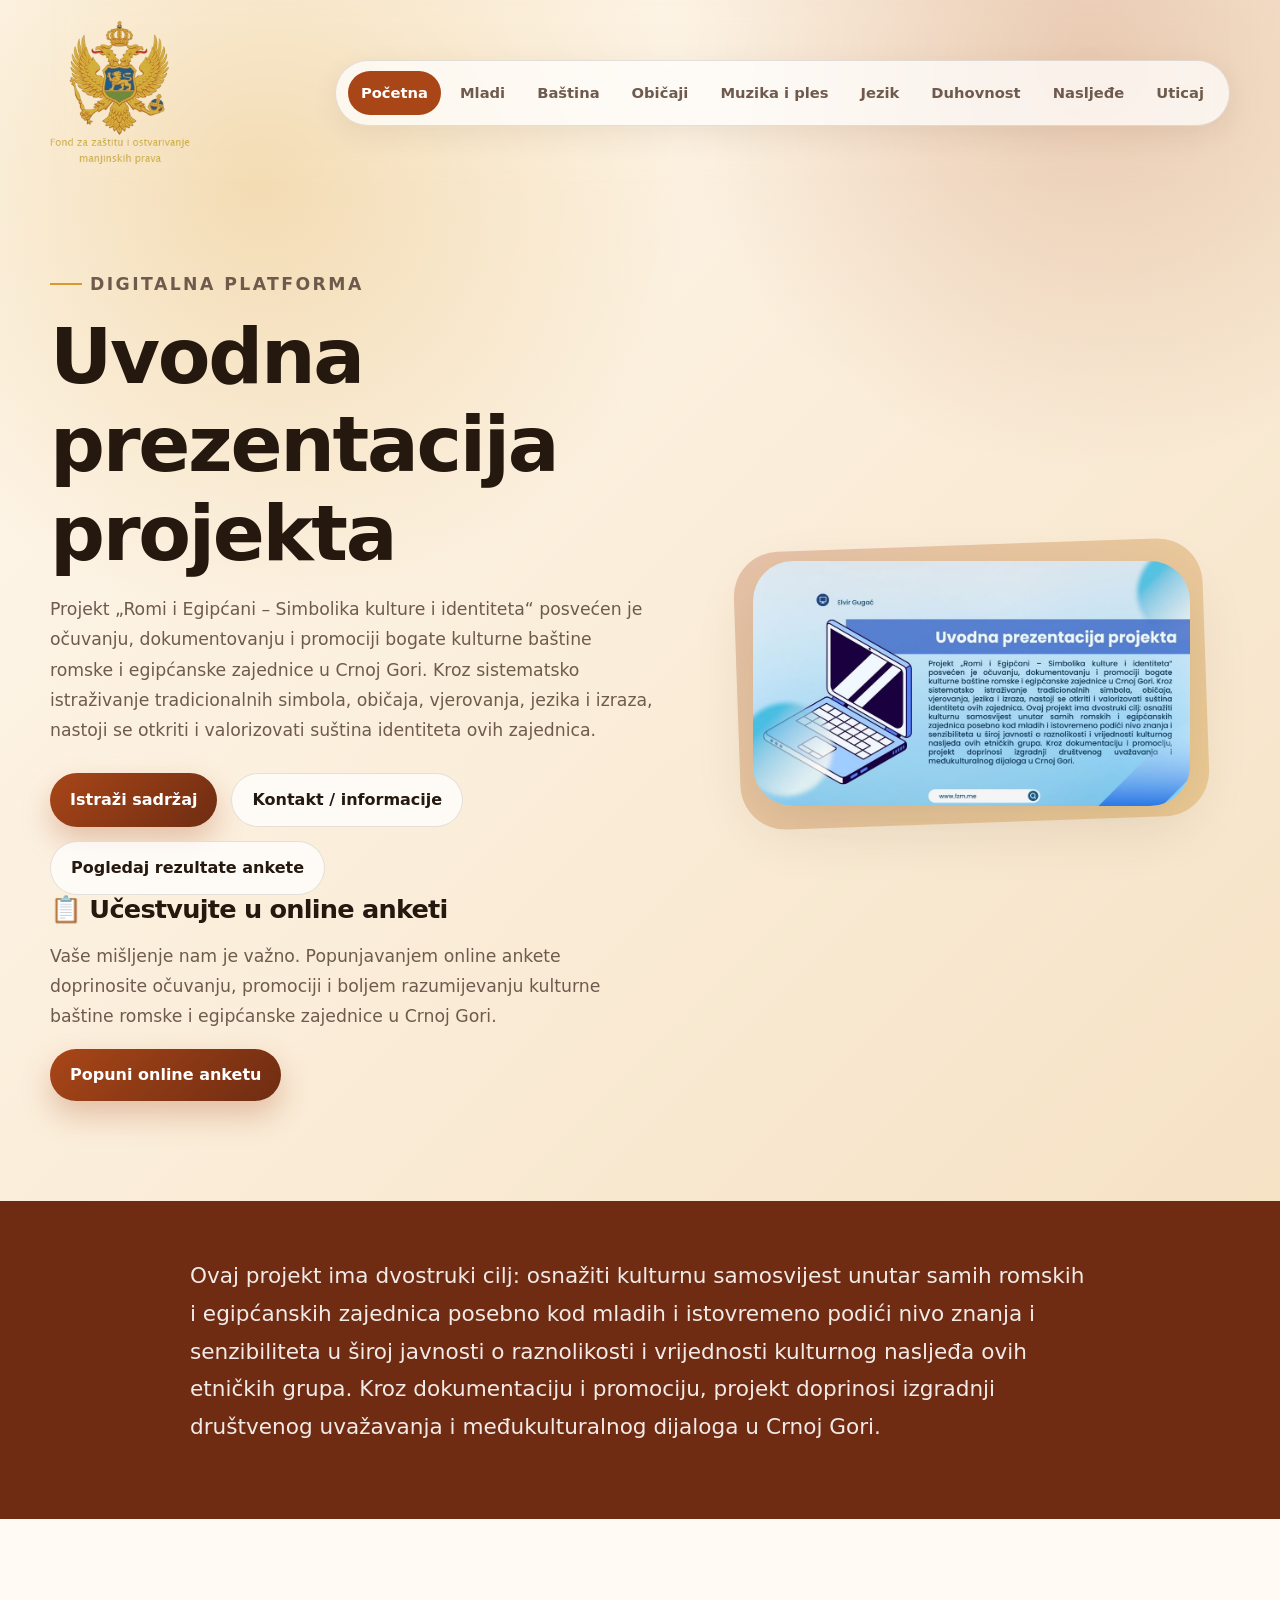
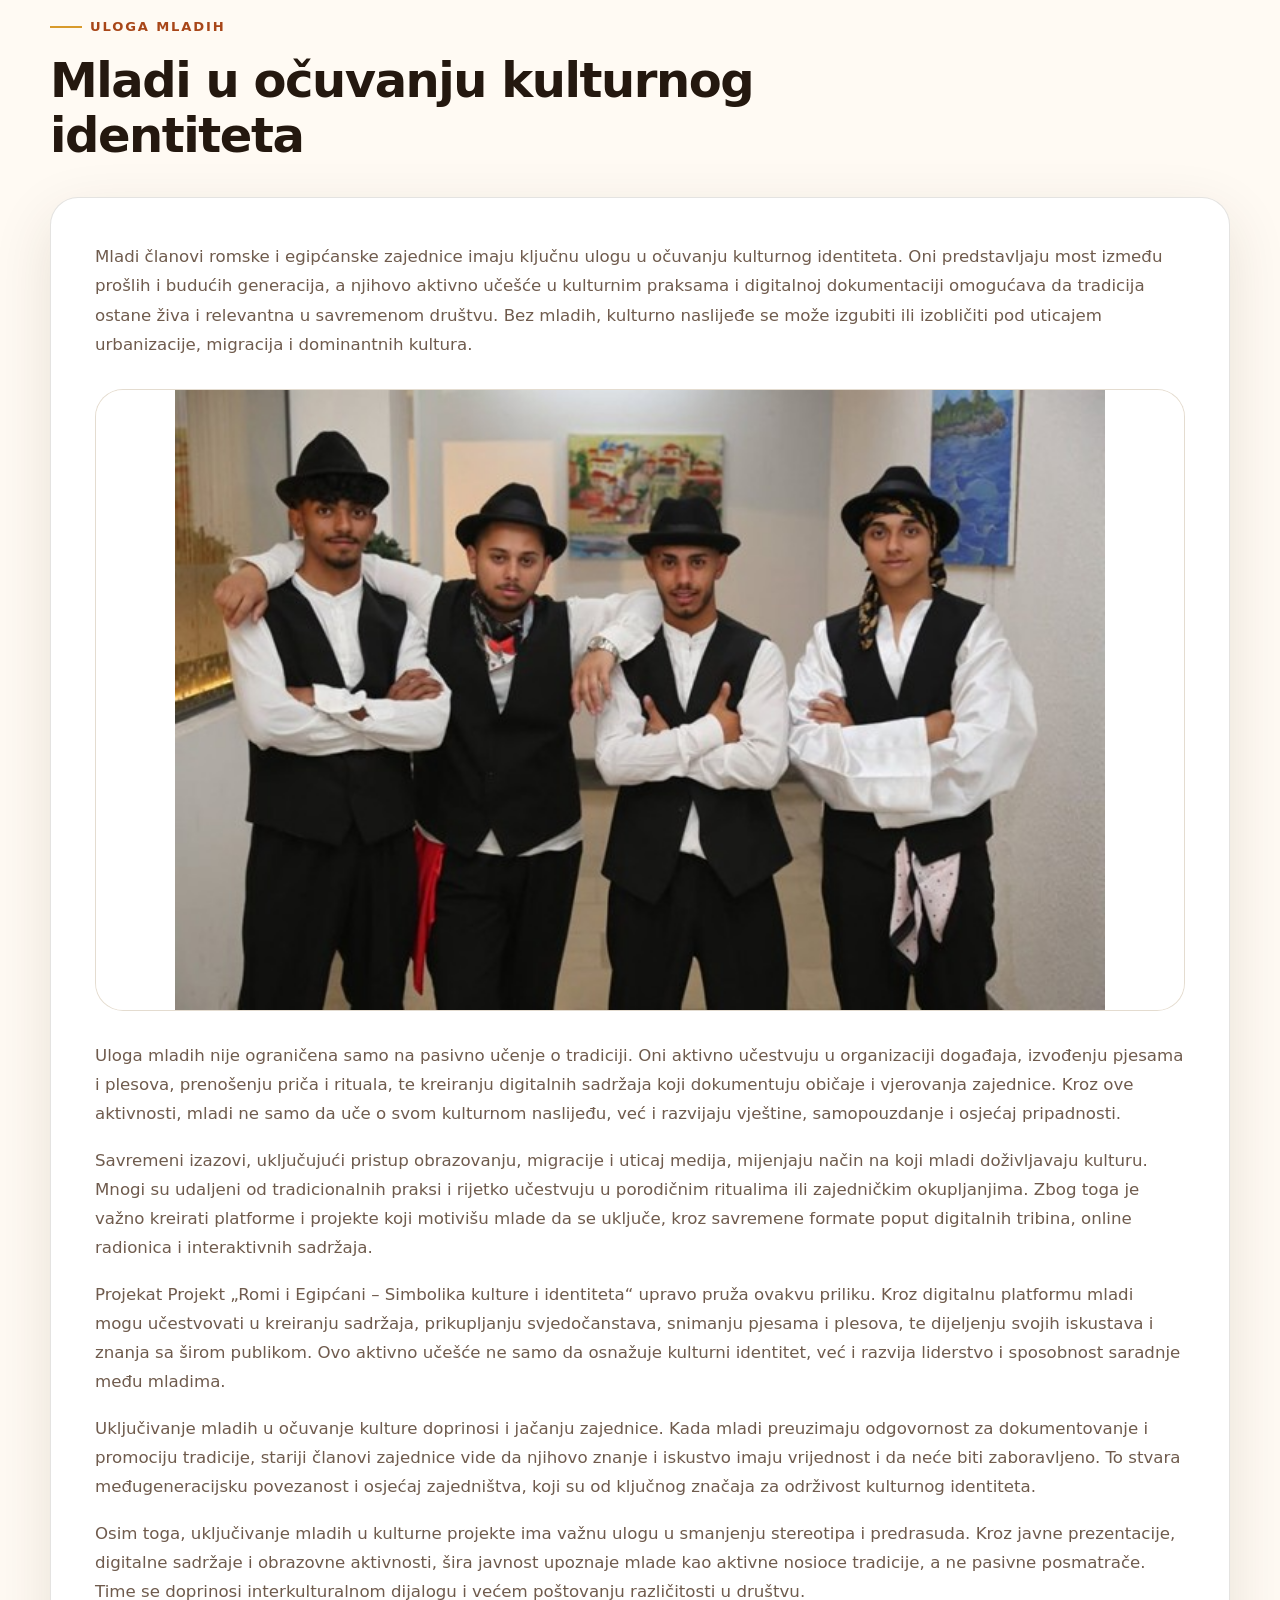
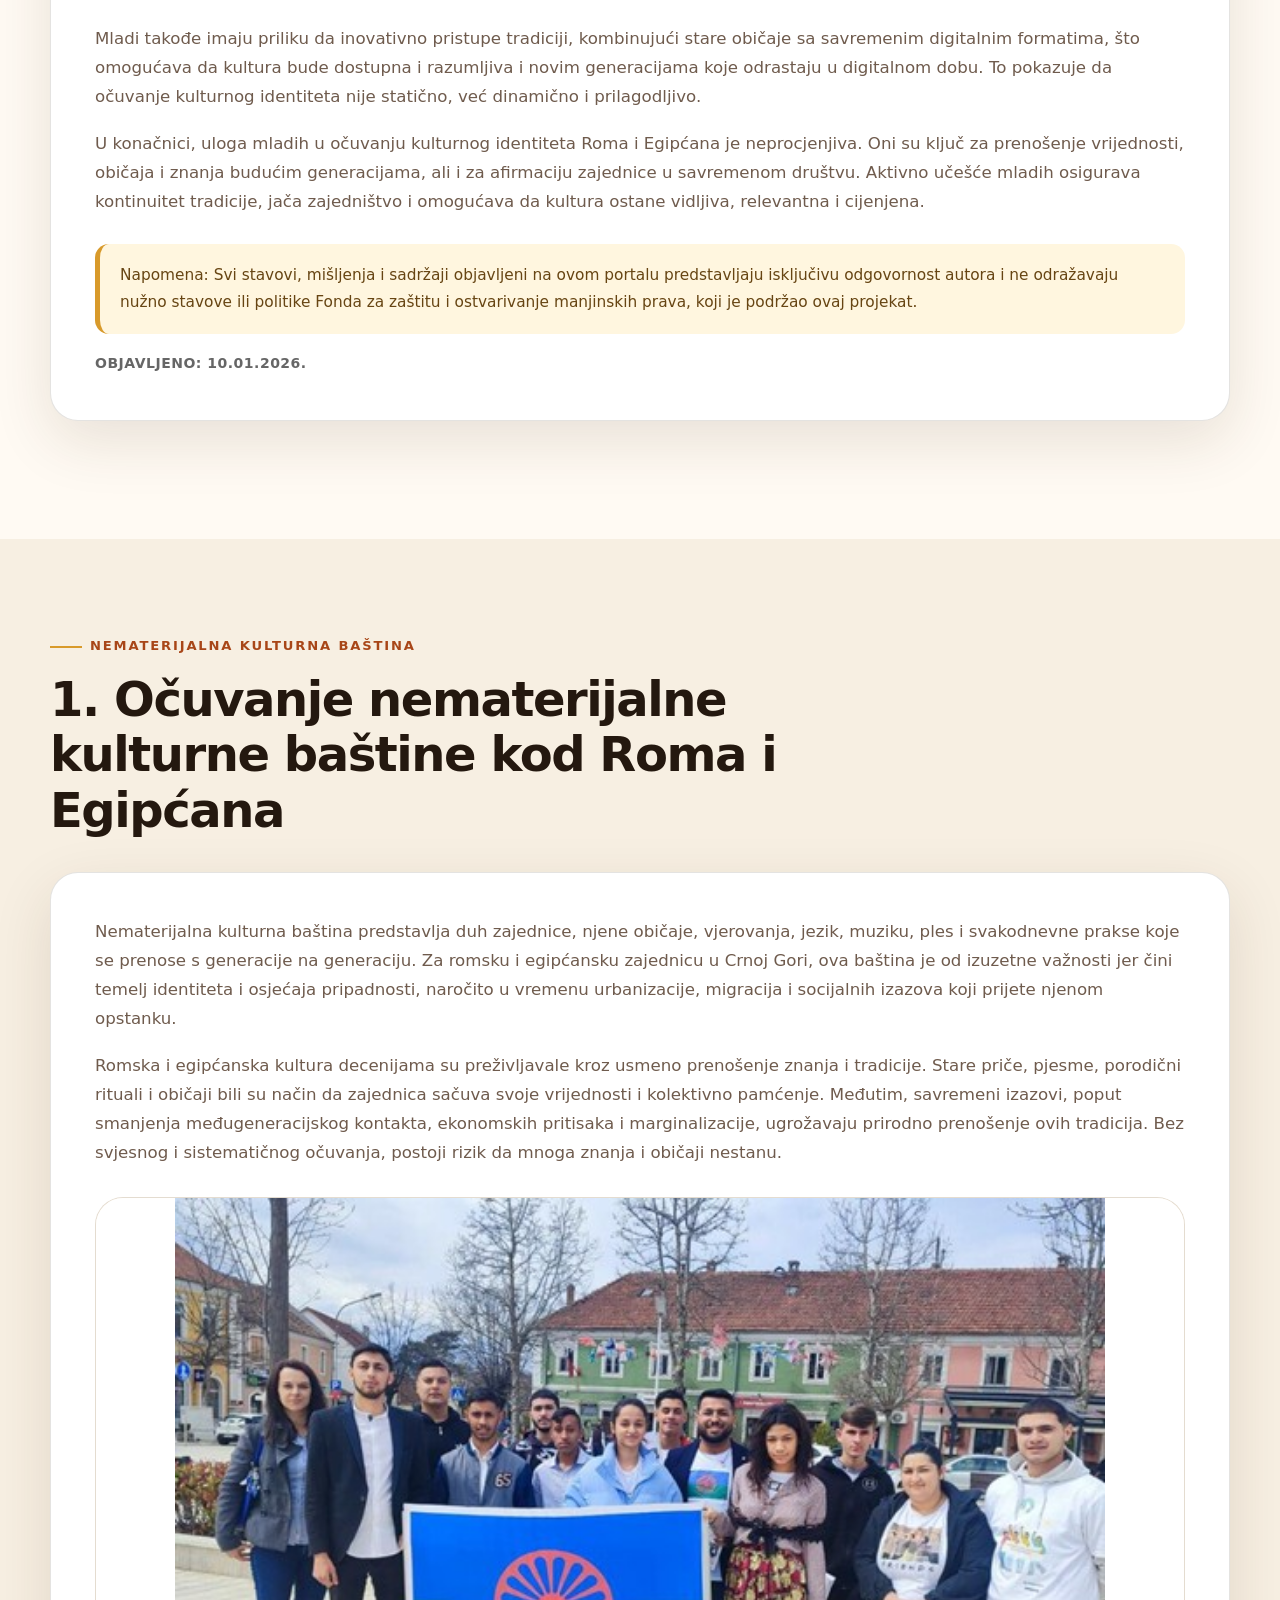
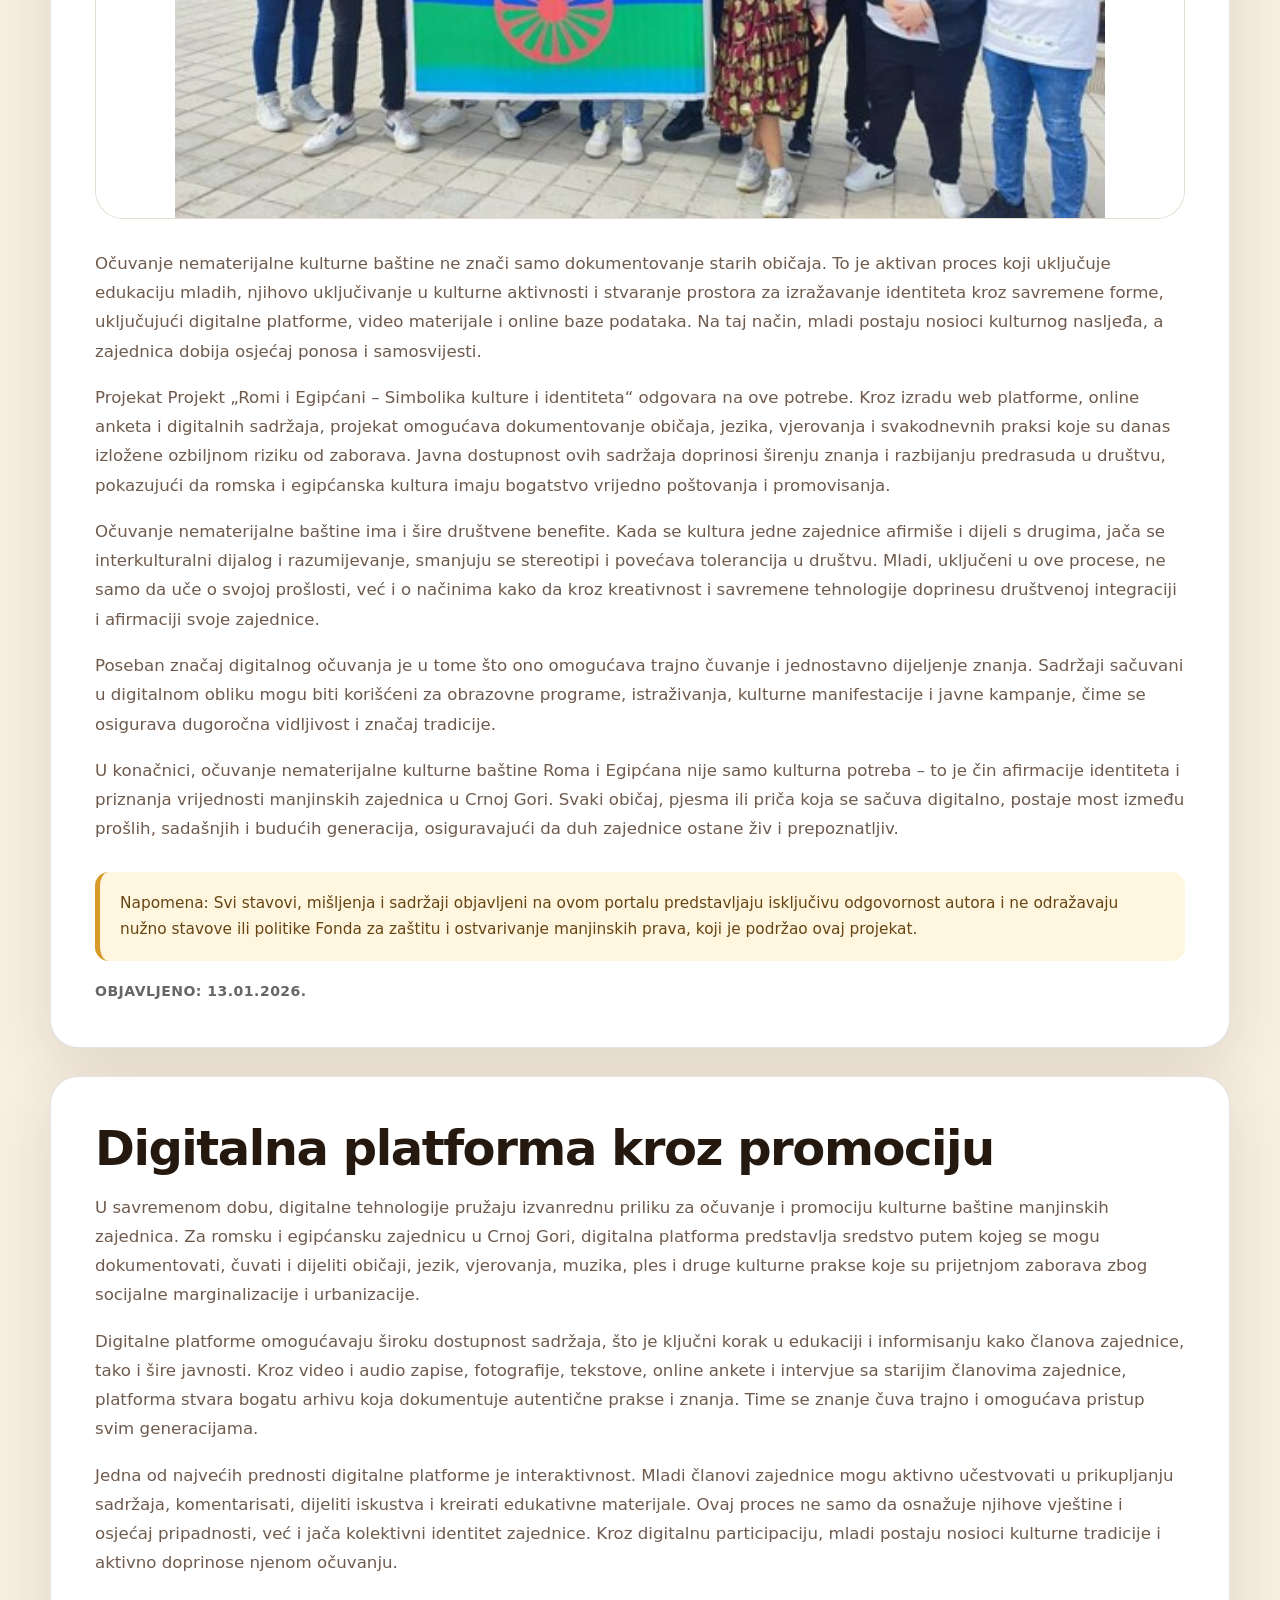
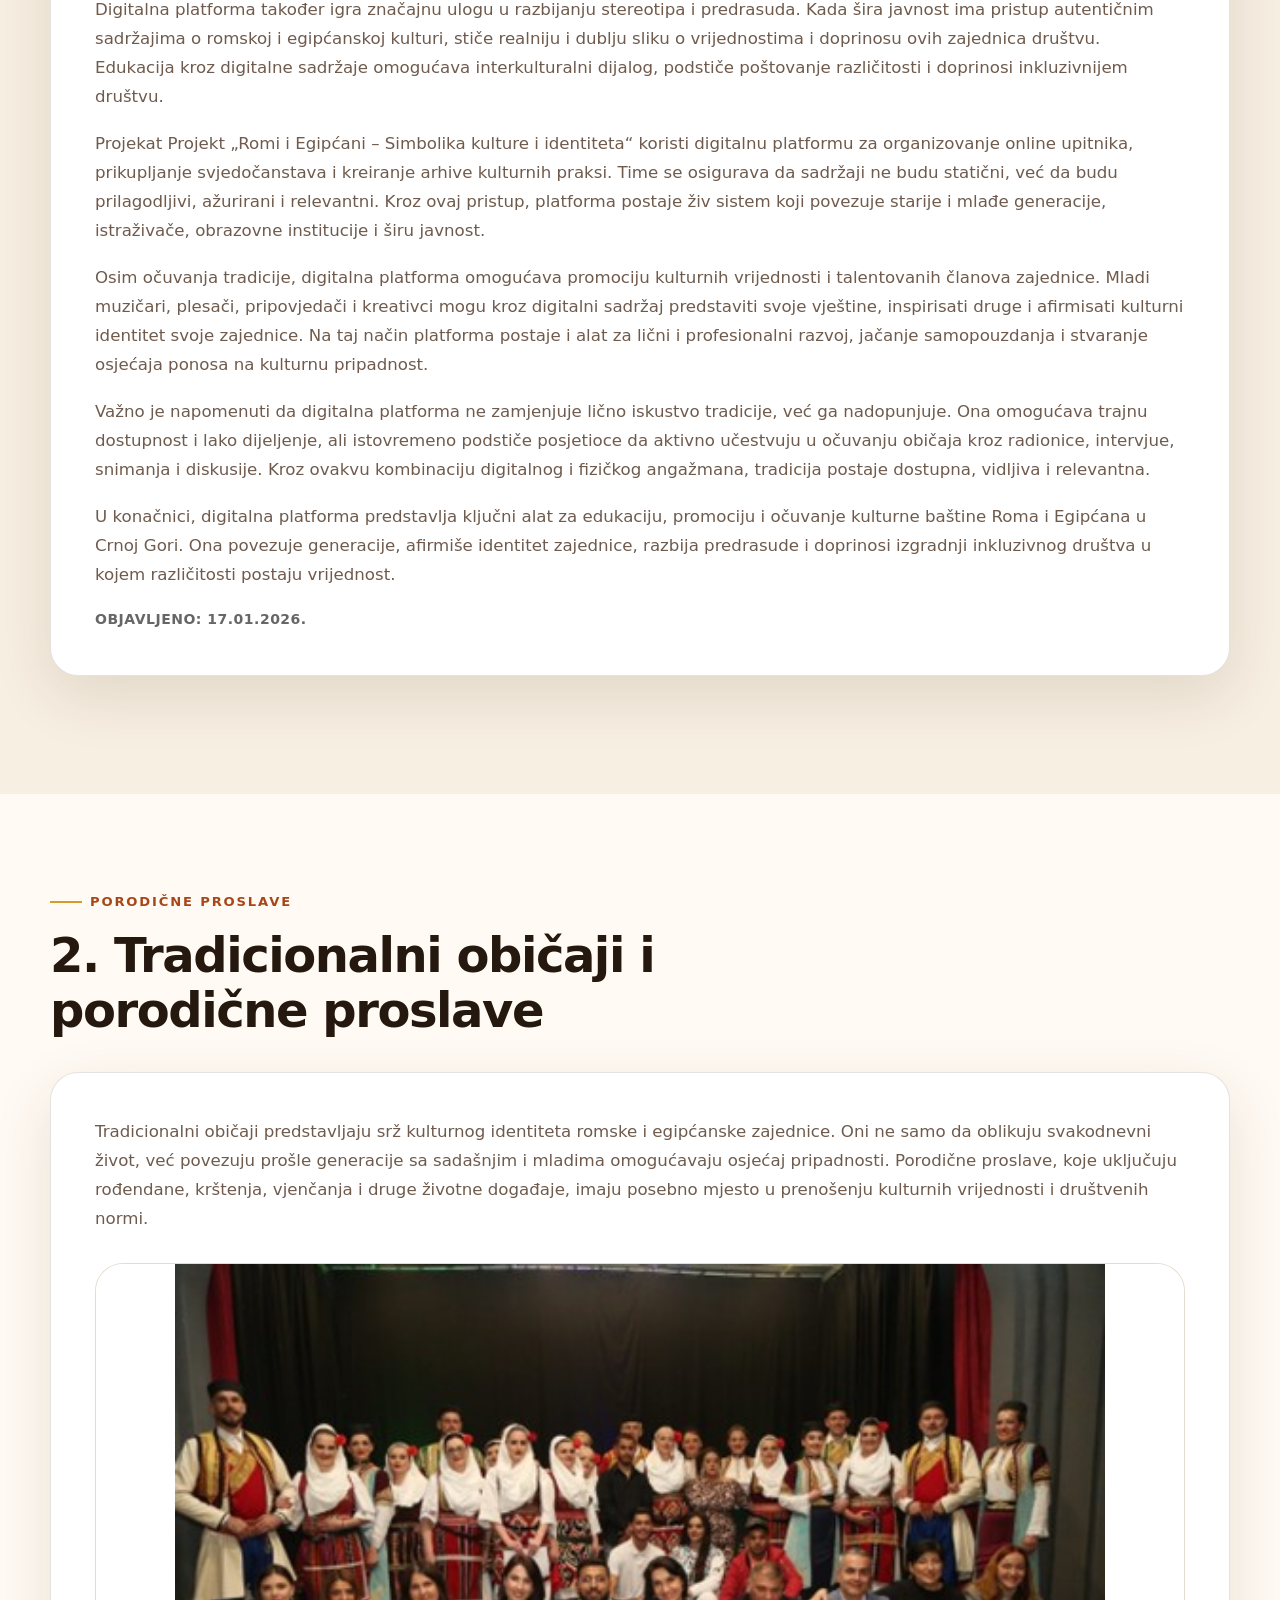
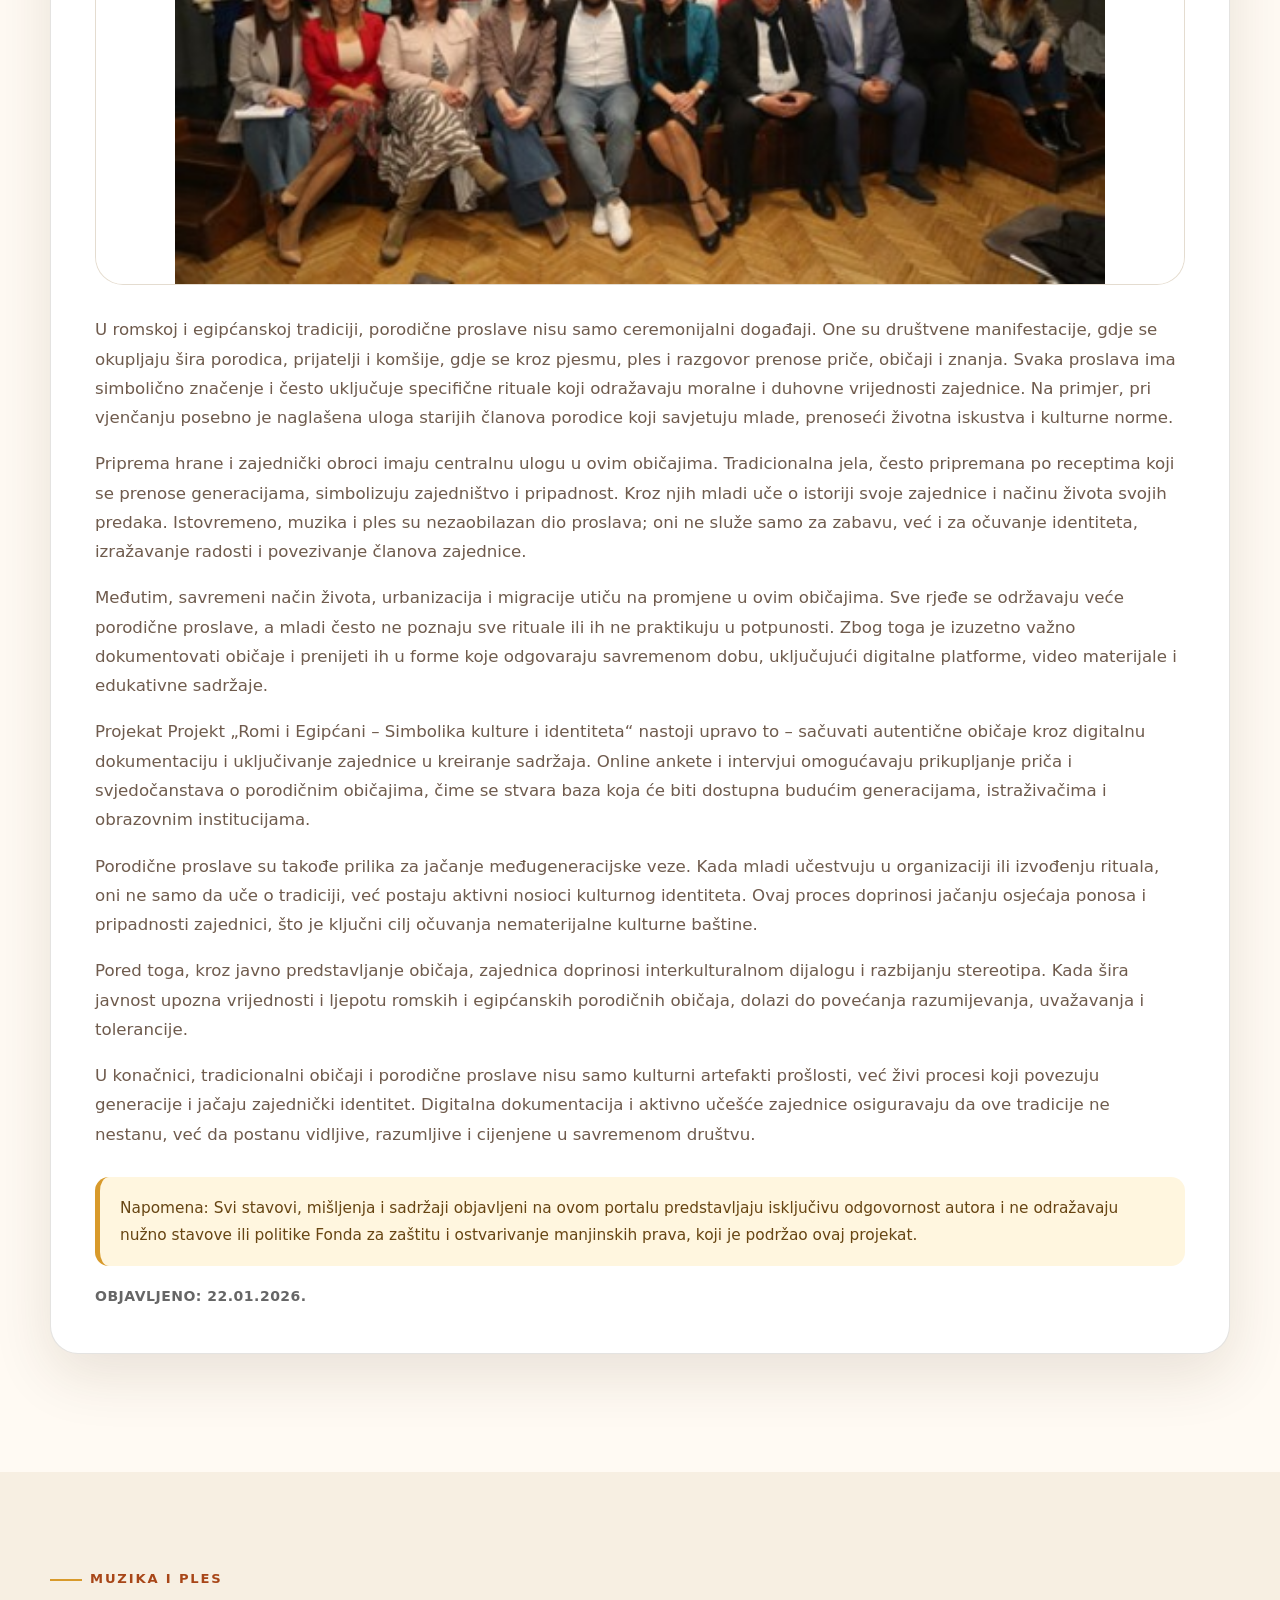
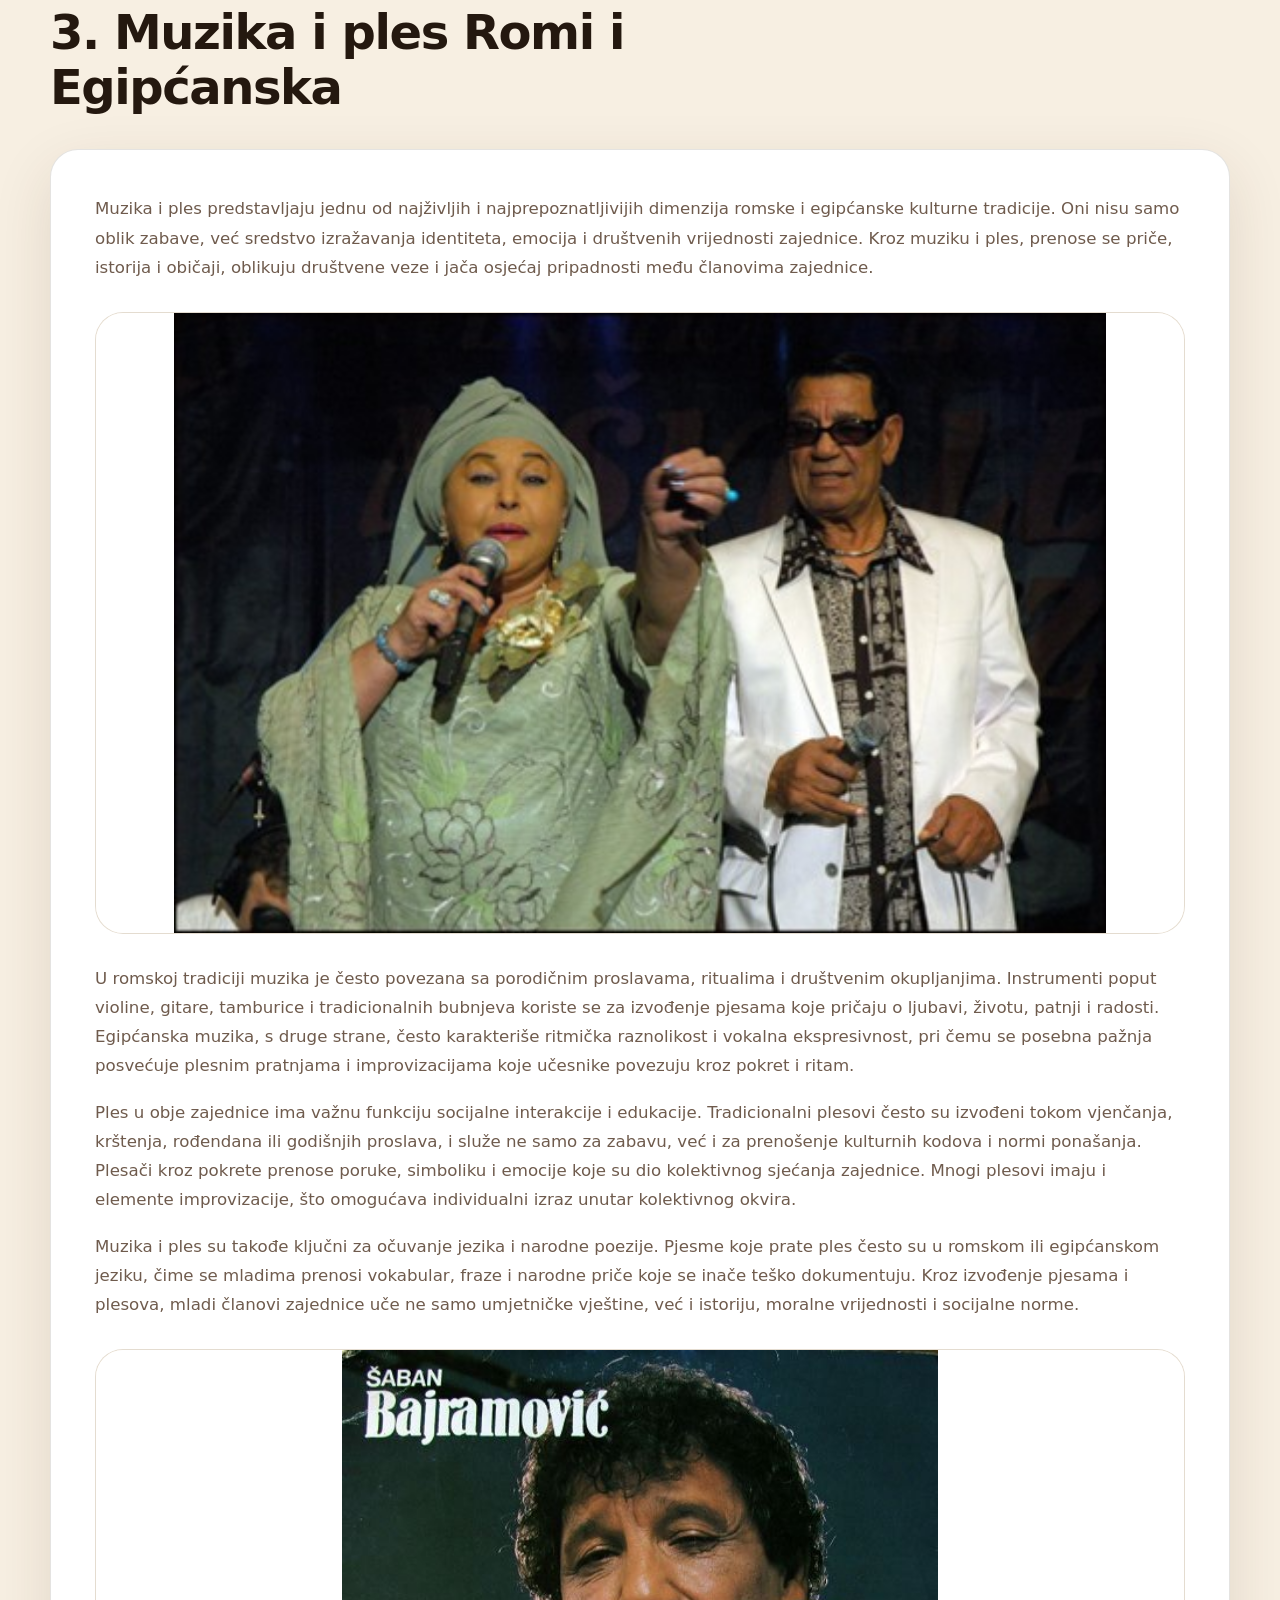
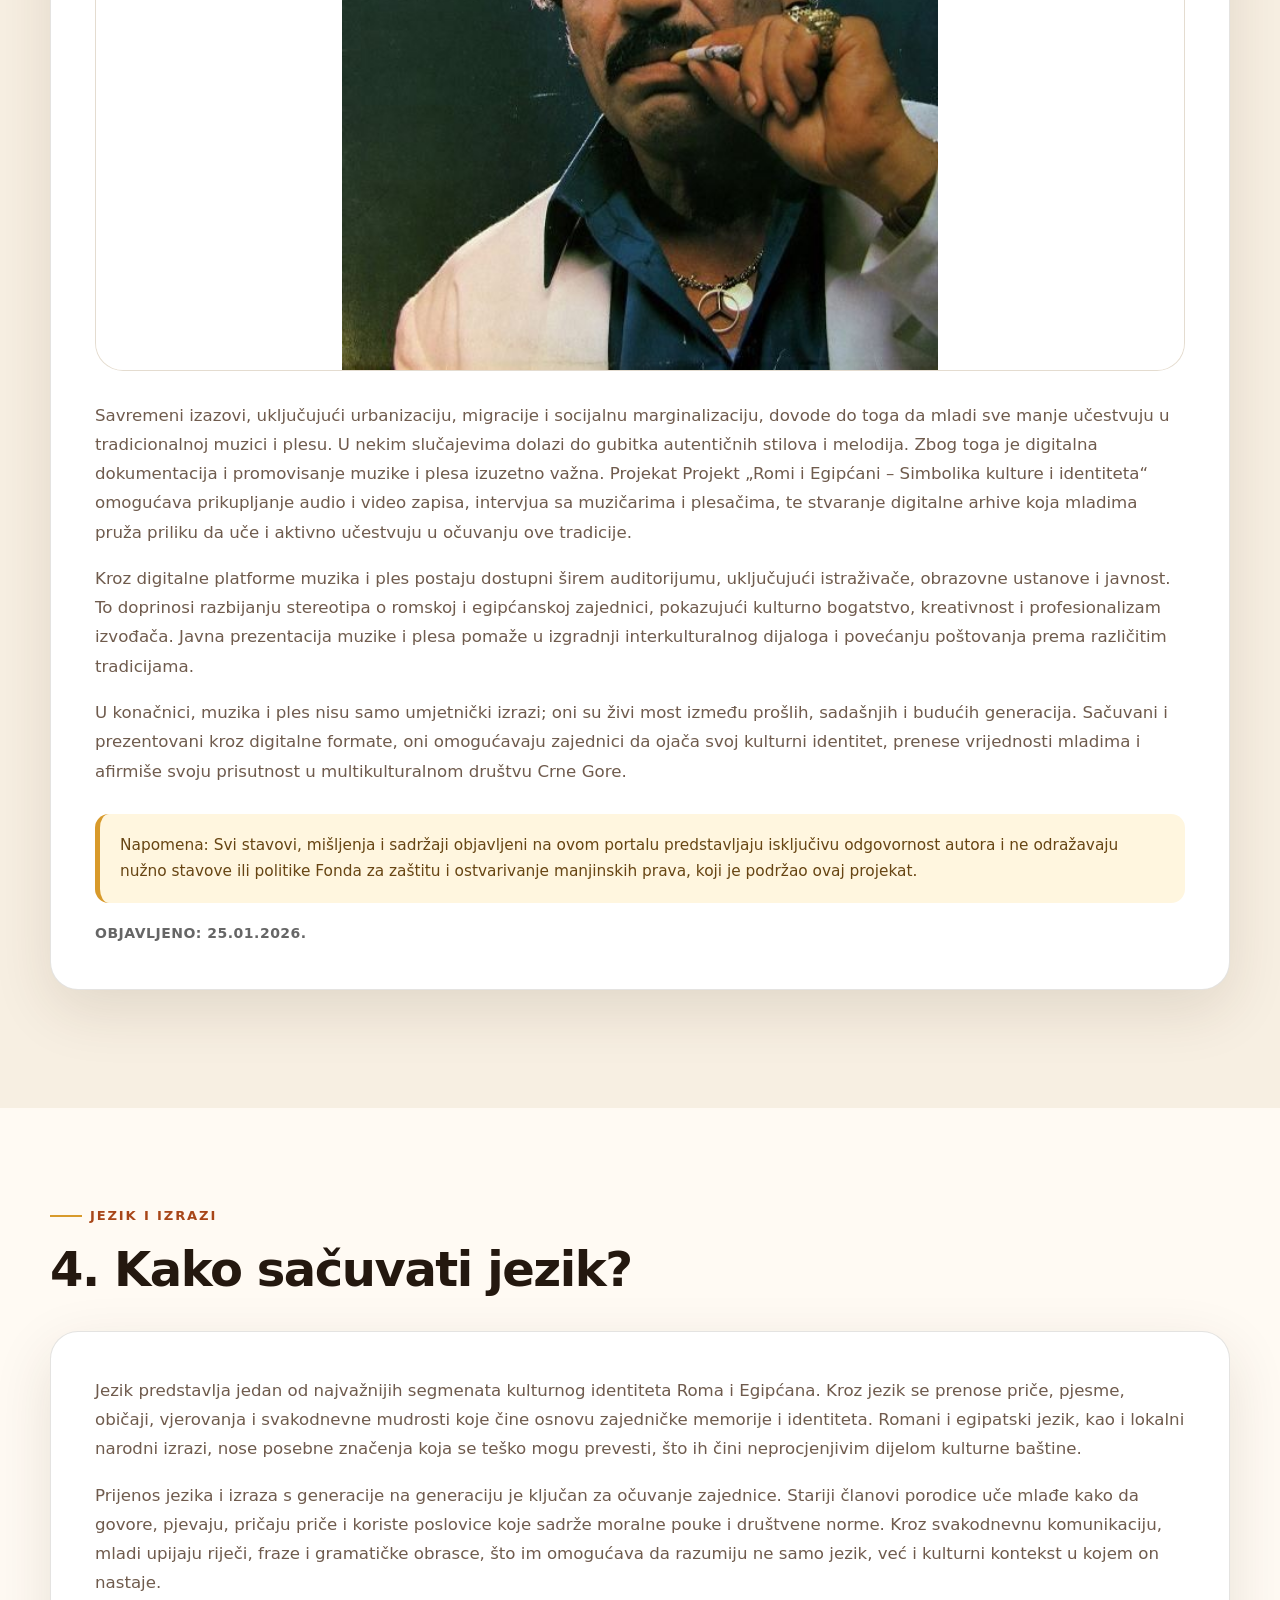
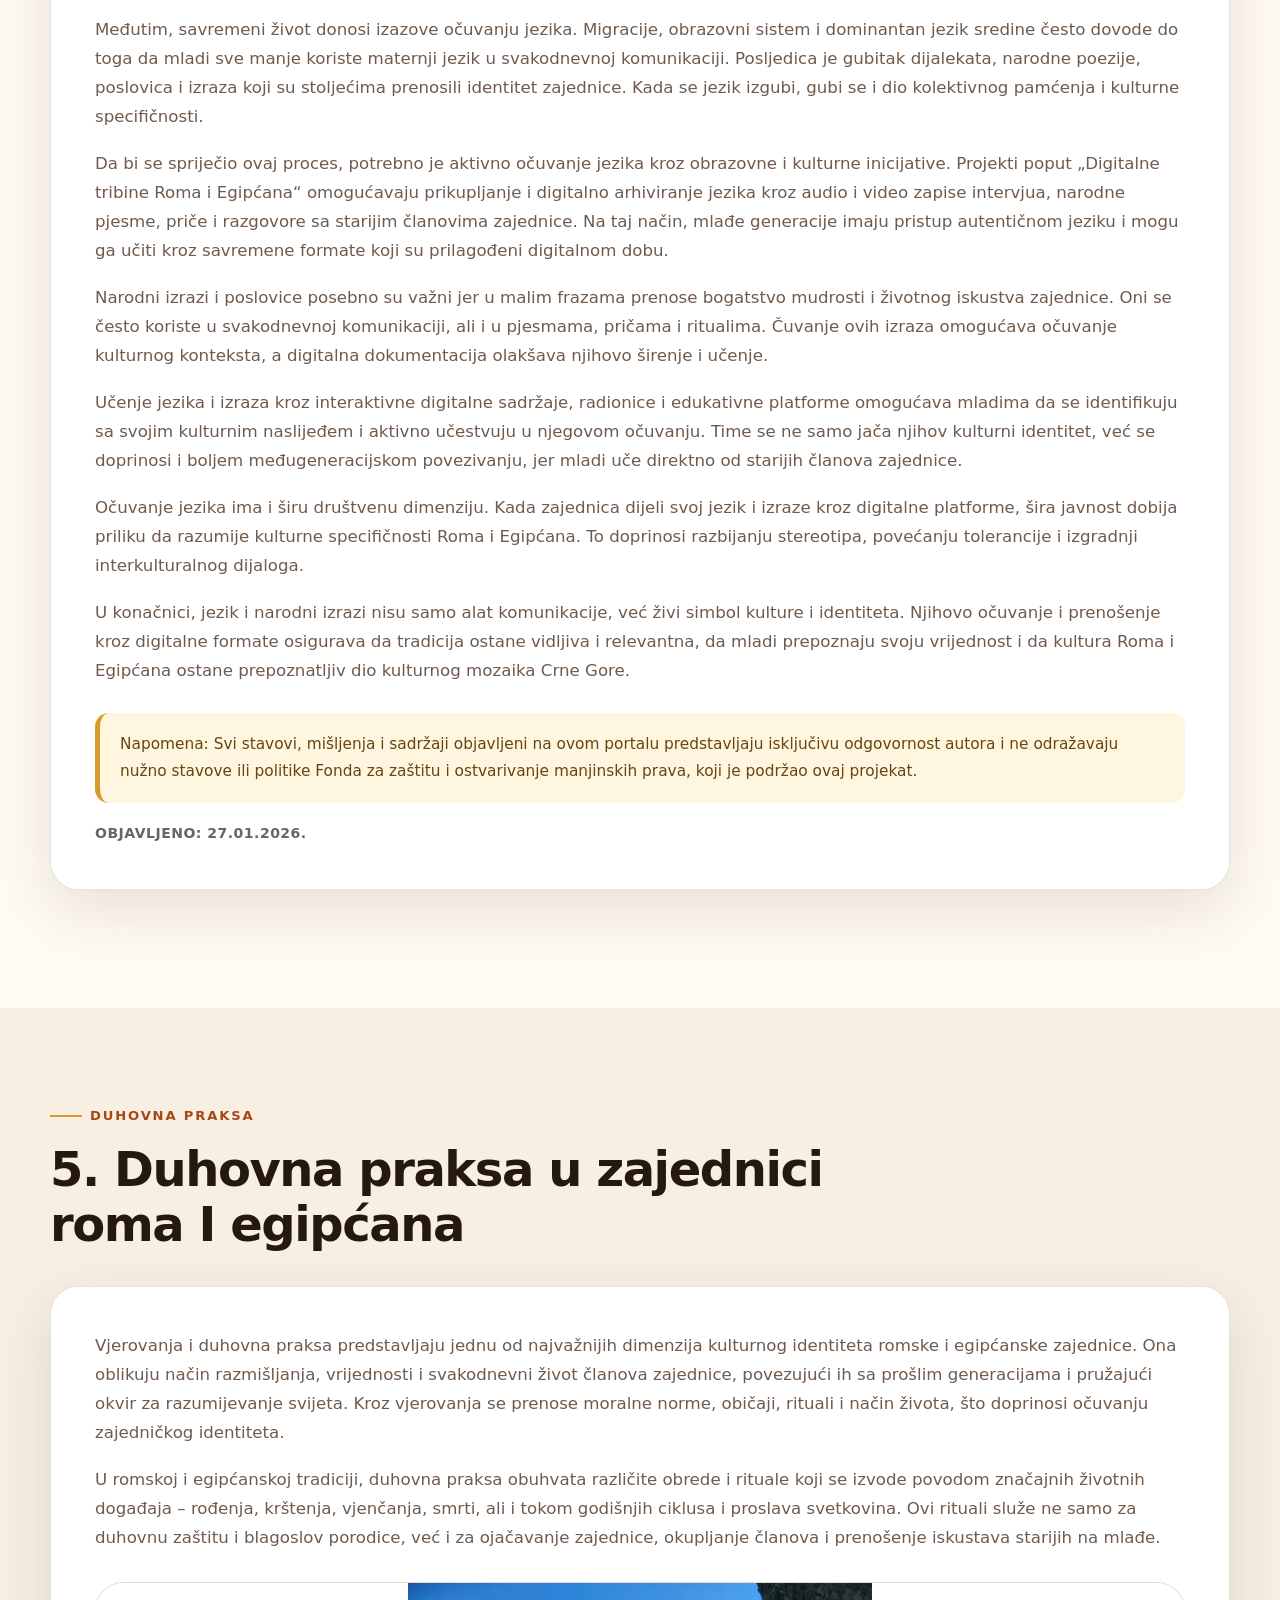
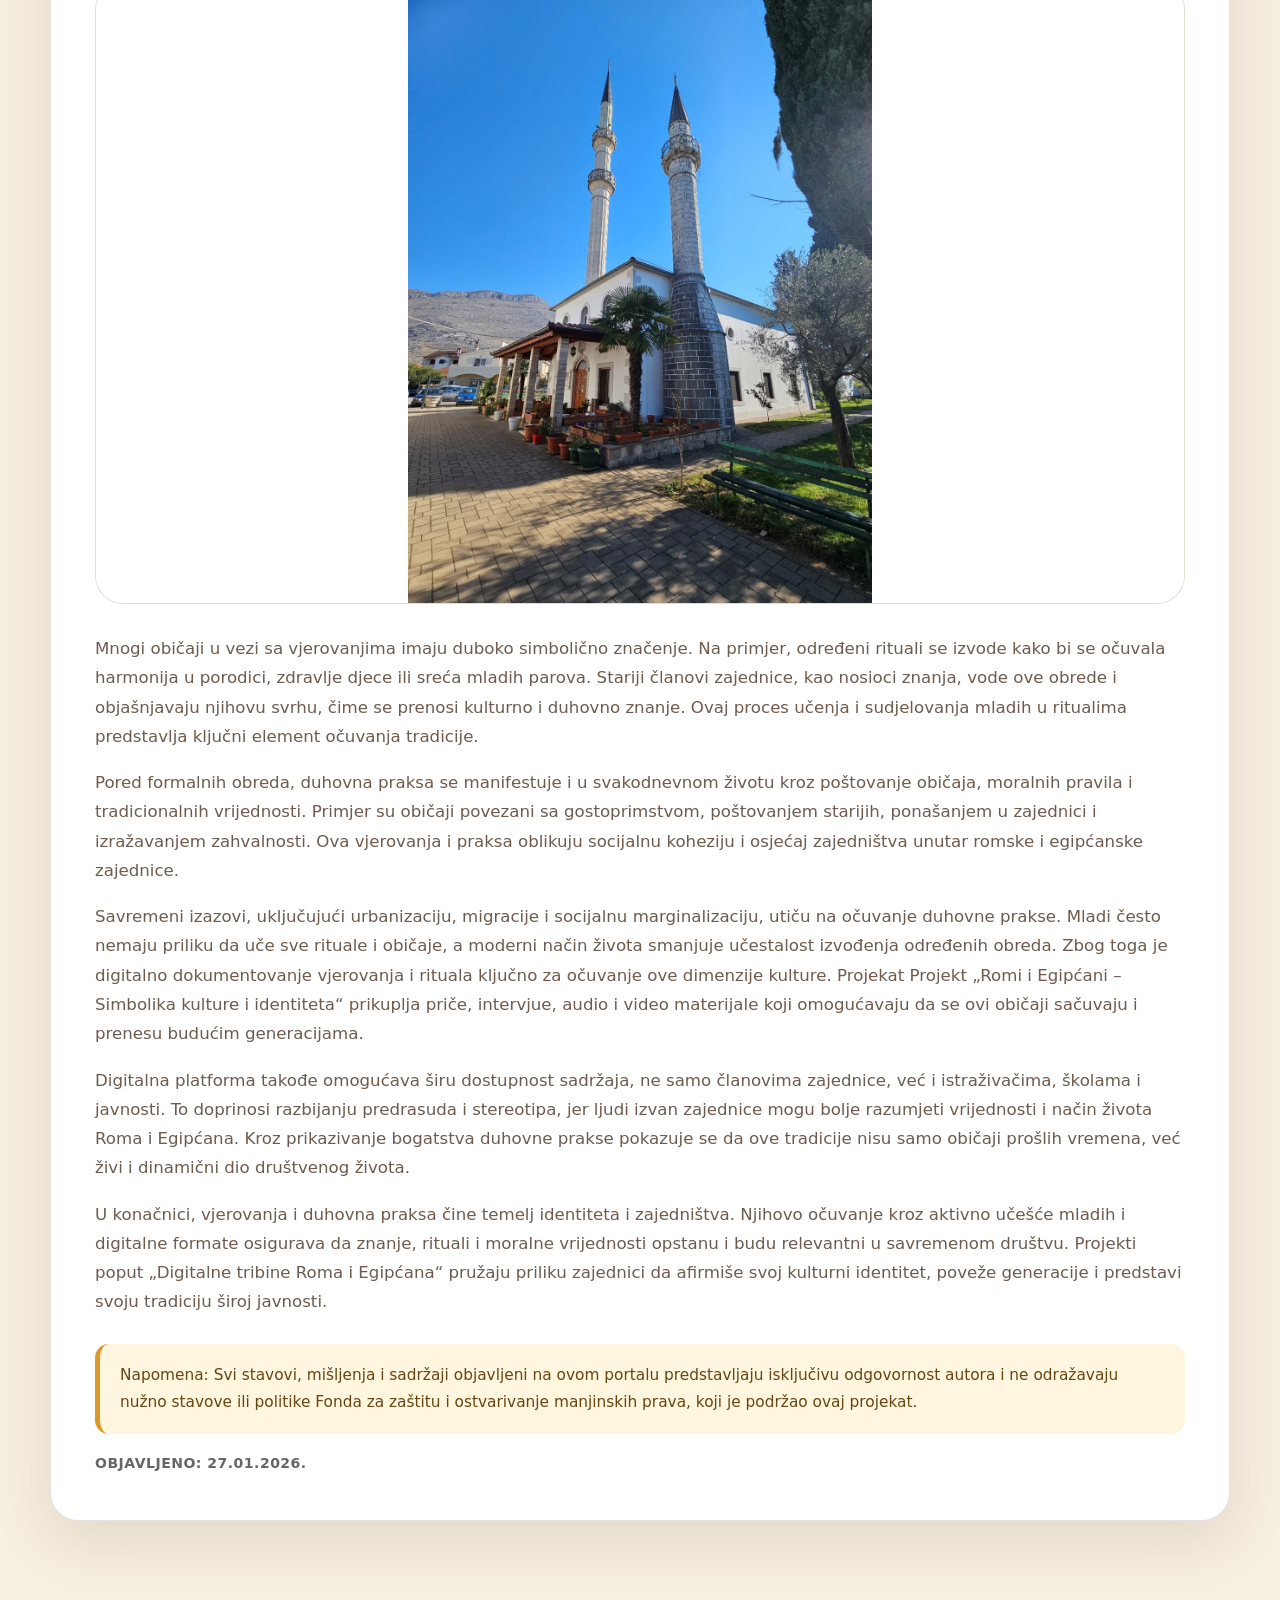
<file: index.html>
<!DOCTYPE html>
<html lang="bs">
<head>
  <meta charset="UTF-8" />
  <meta name="viewport" content="width=device-width, initial-scale=1.0" />
  <meta name="description" content="Digitalna platforma projekta Romi i Egipćani – Simbolika kulture i identiteta, posvećena očuvanju, dokumentovanju i promociji kulturne baštine romske i egipćanske zajednice u Crnoj Gori." />
  <meta name="keywords" content="Romi, Egipćani, kultura, identitet, Crna Gora, kulturna baština, tradicija, jezik, muzika, ples" />
  <meta name="author" content="Projekt Romi i Egipćani – Simbolika kulture i identiteta" />
  <title>Romi i Egipćani – Simbolika kulture i identiteta</title>

  <link rel="stylesheet" href="style.css" />
</head>

<body>
  <header class="site-header" id="top">
    <nav class="navbar" aria-label="Glavna navigacija">
        <a href="https://fzm.me/v/index.php/naslovnal" class="logo">
            <img src="logoo.png" alt="Logo" class="logo-img">
          </a>

      <button class="menu-toggle" type="button" aria-label="Otvori meni" aria-expanded="false">
        <span></span>
        <span></span>
        <span></span>
      </button>

      <ul class="nav-links">
        <li><a href="#uvod">Početna</a></li>
        <li><a href="#mladi">Mladi</a></li>
        <li><a href="#bastina">Baština</a></li>
        <li><a href="#obicaji">Običaji</a></li>
        <li><a href="#muzika">Muzika i ples</a></li>
        <li><a href="#jezik">Jezik</a></li>
        <li><a href="#duhovnost">Duhovnost</a></li>
        <li><a href="#nasljedje">Nasljeđe</a></li>
        <li><a href="#uticaj">Uticaj</a></li>
      </ul>
    </nav>

   <section class="hero" id="uvod">
  <div class="hero-content">
    <p class="eyebrow">Digitalna platforma</p>
    <h1>Uvodna prezentacija projekta</h1>

    <p>
      Projekt „Romi i Egipćani – Simbolika kulture i identiteta“ posvećen je
      očuvanju, dokumentovanju i promociji bogate kulturne baštine romske i
      egipćanske zajednice u Crnoj Gori. Kroz sistematsko istraživanje
      tradicionalnih simbola, običaja, vjerovanja, jezika i izraza, nastoji se
      otkriti i valorizovati suština identiteta ovih zajednica.
    </p>

    <div class="hero-actions">
      <a href="#bastina" class="btn btn-primary">Istraži sadržaj</a>

      <a href="#kontakt" class="btn btn-secondary">
        Kontakt / informacije
      </a>

      <a href="rezultati-ankete.html" class="btn btn-secondary">
        Pogledaj rezultate ankete
      </a>
    </div>

    <div class="survey-box">
      <h3>📋 Učestvujte u online anketi</h3>

      <p>
        Vaše mišljenje nam je važno. Popunjavanjem online ankete doprinosite
        očuvanju, promociji i boljem razumijevanju kulturne baštine romske i
        egipćanske zajednice u Crnoj Gori.
      </p>

      <a
        href="https://forms.gle/G718cXuWKqFfg15BA"
        target="_blank"
        rel="noopener noreferrer"
        class="btn btn-primary"
      >
        Popuni online anketu
      </a>
    </div>
  </div>

  <figure class="hero-media">
    <img
      src="assets/image1.jpeg"
      alt="Vizuelni materijal iz Word dokumenta"
    />
  </figure>
</section>
  </header>

  <main>
    <section class="section intro-section">
      <div class="container narrow">
        <p>
          Ovaj projekt ima dvostruki cilj: osnažiti kulturnu samosvijest unutar samih romskih i egipćanskih zajednica posebno kod mladih i istovremeno podići nivo znanja i senzibiliteta u široj javnosti o raznolikosti i vrijednosti kulturnog nasljeđa ovih etničkih grupa. Kroz dokumentaciju i promociju, projekt doprinosi izgradnji društvenog uvažavanja i međukulturalnog dijaloga u Crnoj Gori.
        </p>
      </div>
    </section>

    <section class="section" id="mladi">
      <div class="container">
        <div class="section-heading">
          <p class="eyebrow">Uloga mladih</p>
          <h2>Mladi u očuvanju kulturnog identiteta</h2>
        </div>

        <div class="content-grid">
          <article class="content-card">
            <p>Mladi članovi romske i egipćanske zajednice imaju ključnu ulogu u očuvanju kulturnog identiteta. Oni predstavljaju most između prošlih i budućih generacija, a njihovo aktivno učešće u kulturnim praksama i digitalnoj dokumentaciji omogućava da tradicija ostane živa i relevantna u savremenom društvu. Bez mladih, kulturno naslijeđe se može izgubiti ili izobličiti pod uticajem urbanizacije, migracija i dominantnih kultura.</p>

            <figure>
              <img src="assets/image2.jpeg" alt="Mladi u očuvanju kulturnog identiteta" />
            </figure>

            <p>Uloga mladih nije ograničena samo na pasivno učenje o tradiciji. Oni aktivno učestvuju u organizaciji događaja, izvođenju pjesama i plesova, prenošenju priča i rituala, te kreiranju digitalnih sadržaja koji dokumentuju običaje i vjerovanja zajednice. Kroz ove aktivnosti, mladi ne samo da uče o svom kulturnom naslijeđu, već i razvijaju vještine, samopouzdanje i osjećaj pripadnosti.</p>
            <p>Savremeni izazovi, uključujući pristup obrazovanju, migracije i uticaj medija, mijenjaju način na koji mladi doživljavaju kulturu. Mnogi su udaljeni od tradicionalnih praksi i rijetko učestvuju u porodičnim ritualima ili zajedničkim okupljanjima. Zbog toga je važno kreirati platforme i projekte koji motivišu mlade da se uključe, kroz savremene formate poput digitalnih tribina, online radionica i interaktivnih sadržaja.</p>
            <p>Projekat Projekt „Romi i Egipćani – Simbolika kulture i identiteta“ upravo pruža ovakvu priliku. Kroz digitalnu platformu mladi mogu učestvovati u kreiranju sadržaja, prikupljanju svjedočanstava, snimanju pjesama i plesova, te dijeljenju svojih iskustava i znanja sa širom publikom. Ovo aktivno učešće ne samo da osnažuje kulturni identitet, već i razvija liderstvo i sposobnost saradnje među mladima.</p>
            <p>Uključivanje mladih u očuvanje kulture doprinosi i jačanju zajednice. Kada mladi preuzimaju odgovornost za dokumentovanje i promociju tradicije, stariji članovi zajednice vide da njihovo znanje i iskustvo imaju vrijednost i da neće biti zaboravljeno. To stvara međugeneracijsku povezanost i osjećaj zajedništva, koji su od ključnog značaja za održivost kulturnog identiteta.</p>
            <p>Osim toga, uključivanje mladih u kulturne projekte ima važnu ulogu u smanjenju stereotipa i predrasuda. Kroz javne prezentacije, digitalne sadržaje i obrazovne aktivnosti, šira javnost upoznaje mlade kao aktivne nosioce tradicije, a ne pasivne posmatrače. Time se doprinosi interkulturalnom dijalogu i većem poštovanju različitosti u društvu.</p>
            <p>Mladi takođe imaju priliku da inovativno pristupe tradiciji, kombinujući stare običaje sa savremenim digitalnim formatima, što omogućava da kultura bude dostupna i razumljiva i novim generacijama koje odrastaju u digitalnom dobu. To pokazuje da očuvanje kulturnog identiteta nije statično, već dinamično i prilagodljivo.</p>
            <p>U konačnici, uloga mladih u očuvanju kulturnog identiteta Roma i Egipćana je neprocjenjiva. Oni su ključ za prenošenje vrijednosti, običaja i znanja budućim generacijama, ali i za afirmaciju zajednice u savremenom društvu. Aktivno učešće mladih osigurava kontinuitet tradicije, jača zajedništvo i omogućava da kultura ostane vidljiva, relevantna i cijenjena.</p>

            <p class="note">Napomena: Svi stavovi, mišljenja i sadržaji objavljeni na ovom portalu predstavljaju isključivu odgovornost autora i ne odražavaju nužno stavove ili politike Fonda za zaštitu i ostvarivanje manjinskih prava, koji je podržao ovaj projekat.</p>
            <div class="objavljeno">OBJAVLJENO: 10.01.2026.</div>
          </article>
        </div>
      </div>
    </section>

    <section class="section section-alt" id="bastina">
      <div class="container">
        <div class="section-heading">
          <p class="eyebrow">Nematerijalna kulturna baština</p>
          <h2>1. Očuvanje nematerijalne kulturne baštine kod Roma i Egipćana</h2>
        </div>

        <article class="content-card">
          <p>Nematerijalna kulturna baština predstavlja duh zajednice, njene običaje, vjerovanja, jezik, muziku, ples i svakodnevne prakse koje se prenose s generacije na generaciju. Za romsku i egipćansku zajednicu u Crnoj Gori, ova baština je od izuzetne važnosti jer čini temelj identiteta i osjećaja pripadnosti, naročito u vremenu urbanizacije, migracija i socijalnih izazova koji prijete njenom opstanku.</p>
          <p>Romska i egipćanska kultura decenijama su preživljavale kroz usmeno prenošenje znanja i tradicije. Stare priče, pjesme, porodični rituali i običaji bili su način da zajednica sačuva svoje vrijednosti i kolektivno pamćenje. Međutim, savremeni izazovi, poput smanjenja međugeneracijskog kontakta, ekonomskih pritisaka i marginalizacije, ugrožavaju prirodno prenošenje ovih tradicija. Bez svjesnog i sistematičnog očuvanja, postoji rizik da mnoga znanja i običaji nestanu.</p>

          <figure>
            <img src="assets/image3.jpeg" alt="Nematerijalna kulturna baština" />
          </figure>

          <p>Očuvanje nematerijalne kulturne baštine ne znači samo dokumentovanje starih običaja. To je aktivan proces koji uključuje edukaciju mladih, njihovo uključivanje u kulturne aktivnosti i stvaranje prostora za izražavanje identiteta kroz savremene forme, uključujući digitalne platforme, video materijale i online baze podataka. Na taj način, mladi postaju nosioci kulturnog nasljeđa, a zajednica dobija osjećaj ponosa i samosvijesti.</p>
          <p>Projekat Projekt „Romi i Egipćani – Simbolika kulture i identiteta“ odgovara na ove potrebe. Kroz izradu web platforme, online anketa i digitalnih sadržaja, projekat omogućava dokumentovanje običaja, jezika, vjerovanja i svakodnevnih praksi koje su danas izložene ozbiljnom riziku od zaborava. Javna dostupnost ovih sadržaja doprinosi širenju znanja i razbijanju predrasuda u društvu, pokazujući da romska i egipćanska kultura imaju bogatstvo vrijedno poštovanja i promovisanja.</p>
          <p>Očuvanje nematerijalne baštine ima i šire društvene benefite. Kada se kultura jedne zajednice afirmiše i dijeli s drugima, jača se interkulturalni dijalog i razumijevanje, smanjuju se stereotipi i povećava tolerancija u društvu. Mladi, uključeni u ove procese, ne samo da uče o svojoj prošlosti, već i o načinima kako da kroz kreativnost i savremene tehnologije doprinesu društvenoj integraciji i afirmaciji svoje zajednice.</p>
          <p>Poseban značaj digitalnog očuvanja je u tome što ono omogućava trajno čuvanje i jednostavno dijeljenje znanja. Sadržaji sačuvani u digitalnom obliku mogu biti korišćeni za obrazovne programe, istraživanja, kulturne manifestacije i javne kampanje, čime se osigurava dugoročna vidljivost i značaj tradicije.</p>
          <p>U konačnici, očuvanje nematerijalne kulturne baštine Roma i Egipćana nije samo kulturna potreba – to je čin afirmacije identiteta i priznanja vrijednosti manjinskih zajednica u Crnoj Gori. Svaki običaj, pjesma ili priča koja se sačuva digitalno, postaje most između prošlih, sadašnjih i budućih generacija, osiguravajući da duh zajednice ostane živ i prepoznatljiv.</p>

          <p class="note">Napomena: Svi stavovi, mišljenja i sadržaji objavljeni na ovom portalu predstavljaju isključivu odgovornost autora i ne odražavaju nužno stavove ili politike Fonda za zaštitu i ostvarivanje manjinskih prava, koji je podržao ovaj projekat.</p>
          <div class="objavljeno">OBJAVLJENO: 13.01.2026.</div>
        </article>

        <article class="content-card">
          <h2>Digitalna platforma kroz promociju</h2>
          <p>U savremenom dobu, digitalne tehnologije pružaju izvanrednu priliku za očuvanje i promociju kulturne baštine manjinskih zajednica. Za romsku i egipćansku zajednicu u Crnoj Gori, digitalna platforma predstavlja sredstvo putem kojeg se mogu dokumentovati, čuvati i dijeliti običaji, jezik, vjerovanja, muzika, ples i druge kulturne prakse koje su prijetnjom zaborava zbog socijalne marginalizacije i urbanizacije.</p>
          <p>Digitalne platforme omogućavaju široku dostupnost sadržaja, što je ključni korak u edukaciji i informisanju kako članova zajednice, tako i šire javnosti. Kroz video i audio zapise, fotografije, tekstove, online ankete i intervjue sa starijim članovima zajednice, platforma stvara bogatu arhivu koja dokumentuje autentične prakse i znanja. Time se znanje čuva trajno i omogućava pristup svim generacijama.</p>
          <p>Jedna od najvećih prednosti digitalne platforme je interaktivnost. Mladi članovi zajednice mogu aktivno učestvovati u prikupljanju sadržaja, komentarisati, dijeliti iskustva i kreirati edukativne materijale. Ovaj proces ne samo da osnažuje njihove vještine i osjećaj pripadnosti, već i jača kolektivni identitet zajednice. Kroz digitalnu participaciju, mladi postaju nosioci kulturne tradicije i aktivno doprinose njenom očuvanju.</p>
          <p>Digitalna platforma također igra značajnu ulogu u razbijanju stereotipa i predrasuda. Kada šira javnost ima pristup autentičnim sadržajima o romskoj i egipćanskoj kulturi, stiče realniju i dublju sliku o vrijednostima i doprinosu ovih zajednica društvu. Edukacija kroz digitalne sadržaje omogućava interkulturalni dijalog, podstiče poštovanje različitosti i doprinosi inkluzivnijem društvu.</p>
          <p>Projekat Projekt „Romi i Egipćani – Simbolika kulture i identiteta“  koristi digitalnu platformu za organizovanje online upitnika, prikupljanje svjedočanstava i kreiranje arhive kulturnih praksi. Time se osigurava da sadržaji ne budu statični, već da budu prilagodljivi, ažurirani i relevantni. Kroz ovaj pristup, platforma postaje živ sistem koji povezuje starije i mlađe generacije, istraživače, obrazovne institucije i širu javnost.</p>
          <p>Osim očuvanja tradicije, digitalna platforma omogućava promociju kulturnih vrijednosti i talentovanih članova zajednice. Mladi muzičari, plesači, pripovjedači i kreativci mogu kroz digitalni sadržaj predstaviti svoje vještine, inspirisati druge i afirmisati kulturni identitet svoje zajednice. Na taj način platforma postaje i alat za lični i profesionalni razvoj, jačanje samopouzdanja i stvaranje osjećaja ponosa na kulturnu pripadnost.</p>
          <p>Važno je napomenuti da digitalna platforma ne zamjenjuje lično iskustvo tradicije, već ga nadopunjuje. Ona omogućava trajnu dostupnost i lako dijeljenje, ali istovremeno podstiče posjetioce da aktivno učestvuju u očuvanju običaja kroz radionice, intervjue, snimanja i diskusije. Kroz ovakvu kombinaciju digitalnog i fizičkog angažmana, tradicija postaje dostupna, vidljiva i relevantna.</p>
          <p>U konačnici, digitalna platforma predstavlja ključni alat za edukaciju, promociju i očuvanje kulturne baštine Roma i Egipćana u Crnoj Gori. Ona povezuje generacije, afirmiše identitet zajednice, razbija predrasude i doprinosi izgradnji inkluzivnog društva u kojem različitosti postaju vrijednost.</p>
          <div class="objavljeno">OBJAVLJENO: 17.01.2026.</div>
        </article>
      </div>
    </section>

    <section class="section" id="obicaji">
      <div class="container">
        <div class="section-heading">
          <p class="eyebrow">Porodične proslave</p>
          <h2>2. Tradicionalni običaji i porodične proslave</h2>
        </div>

        <article class="content-card">
          <p>Tradicionalni običaji predstavljaju srž kulturnog identiteta romske i egipćanske zajednice. Oni ne samo da oblikuju svakodnevni život, već povezuju prošle generacije sa sadašnjim i mladima omogućavaju osjećaj pripadnosti. Porodične proslave, koje uključuju rođendane, krštenja, vjenčanja i druge životne događaje, imaju posebno mjesto u prenošenju kulturnih vrijednosti i društvenih normi.</p>

          <figure>
            <img src="assets/image4.jpeg.jpg" alt="Tradicionalni običaji i porodične proslave" />
          </figure>

          <p>U romskoj i egipćanskoj tradiciji, porodične proslave nisu samo ceremonijalni događaji. One su društvene manifestacije, gdje se okupljaju šira porodica, prijatelji i komšije, gdje se kroz pjesmu, ples i razgovor prenose priče, običaji i znanja. Svaka proslava ima simbolično značenje i često uključuje specifične rituale koji odražavaju moralne i duhovne vrijednosti zajednice. Na primjer, pri vjenčanju posebno je naglašena uloga starijih članova porodice koji savjetuju mlade, prenoseći životna iskustva i kulturne norme.</p>
          <p>Priprema hrane i zajednički obroci imaju centralnu ulogu u ovim običajima. Tradicionalna jela, često pripremana po receptima koji se prenose generacijama, simbolizuju zajedništvo i pripadnost. Kroz njih mladi uče o istoriji svoje zajednice i načinu života svojih predaka. Istovremeno, muzika i ples su nezaobilazan dio proslava; oni ne služe samo za zabavu, već i za očuvanje identiteta, izražavanje radosti i povezivanje članova zajednice.</p>
          <p>Međutim, savremeni način života, urbanizacija i migracije utiču na promjene u ovim običajima. Sve rjeđe se održavaju veće porodične proslave, a mladi često ne poznaju sve rituale ili ih ne praktikuju u potpunosti. Zbog toga je izuzetno važno dokumentovati običaje i prenijeti ih u forme koje odgovaraju savremenom dobu, uključujući digitalne platforme, video materijale i edukativne sadržaje.</p>
          <p>Projekat Projekt „Romi i Egipćani – Simbolika kulture i identiteta“ nastoji upravo to – sačuvati autentične običaje kroz digitalnu dokumentaciju i uključivanje zajednice u kreiranje sadržaja. Online ankete i intervjui omogućavaju prikupljanje priča i svjedočanstava o porodičnim običajima, čime se stvara baza koja će biti dostupna budućim generacijama, istraživačima i obrazovnim institucijama.</p>
          <p>Porodične proslave su takođe prilika za jačanje međugeneracijske veze. Kada mladi učestvuju u organizaciji ili izvođenju rituala, oni ne samo da uče o tradiciji, već postaju aktivni nosioci kulturnog identiteta. Ovaj proces doprinosi jačanju osjećaja ponosa i pripadnosti zajednici, što je ključni cilj očuvanja nematerijalne kulturne baštine.</p>
          <p>Pored toga, kroz javno predstavljanje običaja, zajednica doprinosi interkulturalnom dijalogu i razbijanju stereotipa. Kada šira javnost upozna vrijednosti i ljepotu romskih i egipćanskih porodičnih običaja, dolazi do povećanja razumijevanja, uvažavanja i tolerancije.</p>
          <p>U konačnici, tradicionalni običaji i porodične proslave nisu samo kulturni artefakti prošlosti, već živi procesi koji povezuju generacije i jačaju zajednički identitet. Digitalna dokumentacija i aktivno učešće zajednice osiguravaju da ove tradicije ne nestanu, već da postanu vidljive, razumljive i cijenjene u savremenom društvu.</p>

          <p class="note">Napomena: Svi stavovi, mišljenja i sadržaji objavljeni na ovom portalu predstavljaju isključivu odgovornost autora i ne odražavaju nužno stavove ili politike Fonda za zaštitu i ostvarivanje manjinskih prava, koji je podržao ovaj projekat.</p>
          <div class="objavljeno">OBJAVLJENO: 22.01.2026.</div>
        </article>
      </div>
    </section>

    <section class="section section-alt" id="muzika">
      <div class="container">
        <div class="section-heading">
          <p class="eyebrow">Muzika i ples</p>
          <h2>3. Muzika i ples Romi i  Egipćanska </h2>
        </div>

        <article class="content-card">
          <p>Muzika i ples predstavljaju jednu od najživljih i najprepoznatljivijih dimenzija romske i egipćanske kulturne tradicije. Oni nisu samo oblik zabave, već sredstvo izražavanja identiteta, emocija i društvenih vrijednosti zajednice. Kroz muziku i ples, prenose se priče, istorija i običaji, oblikuju društvene veze i jača osjećaj pripadnosti među članovima zajednice.</p>

          <figure>
            <img src="assets/image5.jpeg.jpg" alt="Muzika i ples Roma i Egipćana" />
          </figure>

          <p>U romskoj tradiciji muzika je često povezana sa porodičnim proslavama, ritualima i društvenim okupljanjima. Instrumenti poput violine, gitare, tamburice i tradicionalnih bubnjeva koriste se za izvođenje pjesama koje pričaju o ljubavi, životu, patnji i radosti. Egipćanska muzika, s druge strane, često karakteriše ritmička raznolikost i vokalna ekspresivnost, pri čemu se posebna pažnja posvećuje plesnim pratnjama i improvizacijama koje učesnike povezuju kroz pokret i ritam.</p>
          <p>Ples u obje zajednice ima važnu funkciju socijalne interakcije i edukacije. Tradicionalni plesovi često su izvođeni tokom vjenčanja, krštenja, rođendana ili godišnjih proslava, i služe ne samo za zabavu, već i za prenošenje kulturnih kodova i normi ponašanja. Plesači kroz pokrete prenose poruke, simboliku i emocije koje su dio kolektivnog sjećanja zajednice. Mnogi plesovi imaju i elemente improvizacije, što omogućava individualni izraz unutar kolektivnog okvira.</p>
          <p>Muzika i ples su takođe ključni za očuvanje jezika i narodne poezije. Pjesme koje prate ples često su u romskom ili egipćanskom jeziku, čime se mladima prenosi vokabular, fraze i narodne priče koje se inače teško dokumentuju. Kroz izvođenje pjesama i plesova, mladi članovi zajednice uče ne samo umjetničke vještine, već i istoriju, moralne vrijednosti i socijalne norme.</p>

          <figure>
            <img src="assets/image6.jpeg.jpg" alt="Tradicionalna muzika i ples" />
          </figure>

          <p>Savremeni izazovi, uključujući urbanizaciju, migracije i socijalnu marginalizaciju, dovode do toga da mladi sve manje učestvuju u tradicionalnoj muzici i plesu. U nekim slučajevima dolazi do gubitka autentičnih stilova i melodija. Zbog toga je digitalna dokumentacija i promovisanje muzike i plesa izuzetno važna. Projekat Projekt „Romi i Egipćani – Simbolika kulture i identiteta“ omogućava prikupljanje audio i video zapisa, intervjua sa muzičarima i plesačima, te stvaranje digitalne arhive koja mladima pruža priliku da uče i aktivno učestvuju u očuvanju ove tradicije.</p>
          <p>Kroz digitalne platforme muzika i ples postaju dostupni širem auditorijumu, uključujući istraživače, obrazovne ustanove i javnost. To doprinosi razbijanju stereotipa o romskoj i egipćanskoj zajednici, pokazujući kulturno bogatstvo, kreativnost i profesionalizam izvođača. Javna prezentacija muzike i plesa pomaže u izgradnji interkulturalnog dijaloga i povećanju poštovanja prema različitim tradicijama.</p>
          <p>U konačnici, muzika i ples nisu samo umjetnički izrazi; oni su živi most između prošlih, sadašnjih i budućih generacija. Sačuvani i prezentovani kroz digitalne formate, oni omogućavaju zajednici da ojača svoj kulturni identitet, prenese vrijednosti mladima i afirmiše svoju prisutnost u multikulturalnom društvu Crne Gore.</p>

          <p class="note">Napomena: Svi stavovi, mišljenja i sadržaji objavljeni na ovom portalu predstavljaju isključivu odgovornost autora i ne odražavaju nužno stavove ili politike Fonda za zaštitu i ostvarivanje manjinskih prava, koji je podržao ovaj projekat.</p>
          <div class="objavljeno">OBJAVLJENO: 25.01.2026.</div>
        </article>
      </div>
    </section>

    <section class="section" id="jezik">
      <div class="container">
        <div class="section-heading">
          <p class="eyebrow">Jezik i izrazi</p>
          <h2>4. Kako sačuvati jezik?</h2>
        </div>

        <article class="content-card">
          <p>Jezik predstavlja jedan od najvažnijih segmenata kulturnog identiteta Roma i Egipćana. Kroz jezik se prenose priče, pjesme, običaji, vjerovanja i svakodnevne mudrosti koje čine osnovu zajedničke memorije i identiteta. Romani i egipatski jezik, kao i lokalni narodni izrazi, nose posebne značenja koja se teško mogu prevesti, što ih čini neprocjenjivim dijelom kulturne baštine.</p>
          <p>Prijenos jezika i izraza s generacije na generaciju je ključan za očuvanje zajednice. Stariji članovi porodice uče mlađe kako da govore, pjevaju, pričaju priče i koriste poslovice koje sadrže moralne pouke i društvene norme. Kroz svakodnevnu komunikaciju, mladi upijaju riječi, fraze i gramatičke obrasce, što im omogućava da razumiju ne samo jezik, već i kulturni kontekst u kojem on nastaje.</p>
          <p>Međutim, savremeni život donosi izazove očuvanju jezika. Migracije, obrazovni sistem i dominantan jezik sredine često dovode do toga da mladi sve manje koriste maternji jezik u svakodnevnoj komunikaciji. Posljedica je gubitak dijalekata, narodne poezije, poslovica i izraza koji su stoljećima prenosili identitet zajednice. Kada se jezik izgubi, gubi se i dio kolektivnog pamćenja i kulturne specifičnosti.</p>
          <p>Da bi se spriječio ovaj proces, potrebno je aktivno očuvanje jezika kroz obrazovne i kulturne inicijative. Projekti poput „Digitalne tribine Roma i Egipćana“ omogućavaju prikupljanje i digitalno arhiviranje jezika kroz audio i video zapise intervjua, narodne pjesme, priče i razgovore sa starijim članovima zajednice. Na taj način, mlađe generacije imaju pristup autentičnom jeziku i mogu ga učiti kroz savremene formate koji su prilagođeni digitalnom dobu.</p>
          <p>Narodni izrazi i poslovice posebno su važni jer u malim frazama prenose bogatstvo mudrosti i životnog iskustva zajednice. Oni se često koriste u svakodnevnoj komunikaciji, ali i u pjesmama, pričama i ritualima. Čuvanje ovih izraza omogućava očuvanje kulturnog konteksta, a digitalna dokumentacija olakšava njihovo širenje i učenje.</p>
          <p>Učenje jezika i izraza kroz interaktivne digitalne sadržaje, radionice i edukativne platforme omogućava mladima da se identifikuju sa svojim kulturnim naslijeđem i aktivno učestvuju u njegovom očuvanju. Time se ne samo jača njihov kulturni identitet, već se doprinosi i boljem međugeneracijskom povezivanju, jer mladi uče direktno od starijih članova zajednice.</p>
          <p>Očuvanje jezika ima i širu društvenu dimenziju. Kada zajednica dijeli svoj jezik i izraze kroz digitalne platforme, šira javnost dobija priliku da razumije kulturne specifičnosti Roma i Egipćana. To doprinosi razbijanju stereotipa, povećanju tolerancije i izgradnji interkulturalnog dijaloga.</p>
          <p>U konačnici, jezik i narodni izrazi nisu samo alat komunikacije, već živi simbol kulture i identiteta. Njihovo očuvanje i prenošenje kroz digitalne formate osigurava da tradicija ostane vidljiva i relevantna, da mladi prepoznaju svoju vrijednost i da kultura Roma i Egipćana ostane prepoznatljiv dio kulturnog mozaika Crne Gore.</p>

          <p class="note">Napomena: Svi stavovi, mišljenja i sadržaji objavljeni na ovom portalu predstavljaju isključivu odgovornost autora i ne odražavaju nužno stavove ili politike Fonda za zaštitu i ostvarivanje manjinskih prava, koji je podržao ovaj projekat.</p>
          <div class="objavljeno">OBJAVLJENO: 27.01.2026.</div>
        </article>
      </div>
    </section>

    <section class="section section-alt" id="duhovnost">
      <div class="container">
        <div class="section-heading">
          <p class="eyebrow">Duhovna praksa</p>
          <h2>5. Duhovna praksa u zajednici roma I egipćana</h2>
        </div>

        <article class="content-card">
          <p>Vjerovanja i duhovna praksa predstavljaju jednu od najvažnijih dimenzija kulturnog identiteta romske i egipćanske zajednice. Ona oblikuju način razmišljanja, vrijednosti i svakodnevni život članova zajednice, povezujući ih sa prošlim generacijama i pružajući okvir za razumijevanje svijeta. Kroz vjerovanja se prenose moralne norme, običaji, rituali i način života, što doprinosi očuvanju zajedničkog identiteta.</p>
          <p>U romskoj i egipćanskoj tradiciji, duhovna praksa obuhvata različite obrede i rituale koji se izvode povodom značajnih životnih događaja – rođenja, krštenja, vjenčanja, smrti, ali i tokom godišnjih ciklusa i proslava svetkovina. Ovi rituali služe ne samo za duhovnu zaštitu i blagoslov porodice, već i za ojačavanje zajednice, okupljanje članova i prenošenje iskustava starijih na mlađe.</p>

          <figure>
            <img src="assets/image7.jpeg.jpg" alt="Duhovna praksa u zajednici Roma i Egipćana" />
          </figure>

          <p>Mnogi običaji u vezi sa vjerovanjima imaju duboko simbolično značenje. Na primjer, određeni rituali se izvode kako bi se očuvala harmonija u porodici, zdravlje djece ili sreća mladih parova. Stariji članovi zajednice, kao nosioci znanja, vode ove obrede i objašnjavaju njihovu svrhu, čime se prenosi kulturno i duhovno znanje. Ovaj proces učenja i sudjelovanja mladih u ritualima predstavlja ključni element očuvanja tradicije.</p>
          <p>Pored formalnih obreda, duhovna praksa se manifestuje i u svakodnevnom životu kroz poštovanje običaja, moralnih pravila i tradicionalnih vrijednosti. Primjer su običaji povezani sa gostoprimstvom, poštovanjem starijih, ponašanjem u zajednici i izražavanjem zahvalnosti. Ova vjerovanja i praksa oblikuju socijalnu koheziju i osjećaj zajedništva unutar romske i egipćanske zajednice.</p>
          <p>Savremeni izazovi, uključujući urbanizaciju, migracije i socijalnu marginalizaciju, utiču na očuvanje duhovne prakse. Mladi često nemaju priliku da uče sve rituale i običaje, a moderni način života smanjuje učestalost izvođenja određenih obreda. Zbog toga je digitalno dokumentovanje vjerovanja i rituala ključno za očuvanje ove dimenzije kulture. Projekat Projekt „Romi i Egipćani – Simbolika kulture i identiteta“ prikuplja priče, intervjue, audio i video materijale koji omogućavaju da se ovi običaji sačuvaju i prenesu budućim generacijama.</p>
          <p>Digitalna platforma takođe omogućava širu dostupnost sadržaja, ne samo članovima zajednice, već i istraživačima, školama i javnosti. To doprinosi razbijanju predrasuda i stereotipa, jer ljudi izvan zajednice mogu bolje razumjeti vrijednosti i način života Roma i Egipćana. Kroz prikazivanje bogatstva duhovne prakse pokazuje se da ove tradicije nisu samo običaji prošlih vremena, već živi i dinamični dio društvenog života.</p>
          <p>U konačnici, vjerovanja i duhovna praksa čine temelj identiteta i zajedništva. Njihovo očuvanje kroz aktivno učešće mladih i digitalne formate osigurava da znanje, rituali i moralne vrijednosti opstanu i budu relevantni u savremenom društvu. Projekti poput „Digitalne tribine Roma i Egipćana“ pružaju priliku zajednici da afirmiše svoj kulturni identitet, poveže generacije i predstavi svoju tradiciju široj javnosti.</p>

          <p class="note">Napomena: Svi stavovi, mišljenja i sadržaji objavljeni na ovom portalu predstavljaju isključivu odgovornost autora i ne odražavaju nužno stavove ili politike Fonda za zaštitu i ostvarivanje manjinskih prava, koji je podržao ovaj projekat.</p>
          <div class="objavljeno">OBJAVLJENO: 27.01.2026.</div>
        </article>
      </div>
    </section>

    <section class="section" id="nasljedje">
      <div class="container">
        <div class="section-heading">
          <p class="eyebrow">Kulturno nasljeđe</p>
          <h2>Kulturno nasljeđe Roma: Tradicionalna nošnja</h2>
        </div>

        <article class="content-card">
          <p>Kulturno nasljeđe Roma predstavlja bogat spoj istorije, tradicije, običaja i identiteta, koji se kroz vijekove prenosio s generacije na generaciju. Jedan od najprepoznatljivijih i najupečatljivijih elemenata tog nasljeđa jeste romska tradicionalna nošnja, koja ne predstavlja samo odjevni predmet, već snažan simbol pripadnosti, kulturnog identiteta i životne filozofije romskog naroda.</p>

          <figure>
            <img src="assets/image8.jpeg.jpg" alt="Tradicionalna romska nošnja" />
          </figure>

          <p>Romska nošnja odražava raznolikost romske zajednice, ali i njenu povezanost sa sredinama u kojima Romi žive. Boje, krojevi, materijali i ukrasi često nose duboko simbolično značenje. Šarene suknje, marame, prsluci, košulje i nakit nisu samo estetski detalji, već izražavaju radost, slobodu, porodične vrijednosti i povezanost s prirodom. Posebno mjesto zauzimaju žive boje koje simbolizuju životnu energiju, otpornost i snagu romskog naroda. </p>
          <p>Nošnja je često bila i sredstvo prepoznavanja zajednice, ali i način očuvanja tradicije u uslovima stalnih migracija i društvenih promjena. Kroz nju su se prenosile poruke o bračnom statusu, starosti, porijeklu ili društvenoj ulozi pojedinca unutar zajednice. Na taj način, romska nošnja ima i edukativnu ulogu, jer govori o društvenim pravilima, vrijednostima i načinu života Roma. Informisanje o romskoj nošnji ima poseban značaj u procesu očuvanja kulturnog nasljeđa. Edukacijom mlađih generacija, ali i šire javnosti, doprinosi se boljem razumijevanju romske kulture i razbijanju stereotipa i predrasuda. Predstavljanje romske nošnje kroz izložbe, radionice, kulturne manifestacije i publikacije omogućava vidljivost romskog identiteta i njegovo ravnopravno mjesto u multikulturalnom društvu.</p>

          <figure>
            <img src="assets/image9.jpeg.jpg" alt="Romska tradicionalna nošnja" />
            <figcaption>Romi širom svijeta obiležavaju 8. april kao Svjetski dan Roma</figcaption>
          </figure>

          <p>U savremenom društvu, očuvanje tradicionalne romske nošnje suočava se s brojnim izazovima, poput modernizacije i gubitka interesa mladih. Ipak, njeno ponovno vrednovanje i prilagođavanje savremenim kontekstima predstavlja važan korak ka očuvanju kulturne baštine. Tradicionalni elementi nošnje danas se sve češće koriste u kulturnim nastupima, umjetnosti i savremenoj modi, čime se tradicija povezuje sa sadašnjošću. Kroz prizmu romske nošnje, kulturno nasljeđe Roma postaje vidljivo, prepoznatljivo i živo. Njeno očuvanje nije samo odgovornost romske zajednice, već i društva u cjelini, jer doprinosi bogatstvu kulturne raznolikosti i jačanju međusobnog poštovanja i razumijevanja. Ovim afirmativnim tekstom nastojimo dodatno podstaći čitaoce brošure autorice Lejle Mandić da, kroz spoj slike i teksta, bliže spoznaju ljepotu, simboliku i značaj romske tradicionalne nošnje kao važnog dijela kulturnog nasljeđa Roma. Vizuelni i pisani sadržaji zajedno omogućavaju dublje razumijevanje vrijednosti koje nošnja nosi u sebi, te doprinose jačanju svijesti o potrebi njenog očuvanja i poštovanja.</p>

          <figure>
            <img src="assets/image10.jpeg.jpg" alt="Kulturno nasljeđe Roma" />
          </figure>

          <p>Kroz ovakav pristup, brošura ima za cilj da afirmiše romski identitet, promoviše kulturnu raznolikost i približi romsku kulturu široj javnosti, podstičući dijalog, uvažavanje i međusobno razumijevanje.</p>
          <div class="objavljeno">OBJAVLJENO: 29.01.2026.</div>
        </article>

        <article class="content-card">
          <h2>Edukacija o zaštiti kulturnog nasljeđa i nacionalne i etničke posebnosti Roma</h2>
          <p>Edukacija o zaštiti kulturnog nasljeđa, kao i očuvanju nacionalne i etničke posebnosti Roma, predstavlja jednu od ključnih projektnih aktivnosti u okviru projekta „Romi kroz edukaciju i podizanje svijesti o znanju“, koji je podržan od strane Fonda za zaštitu i ostvarivanje manjinskih prava. Ova aktivnost ima za cilj jačanje svijesti romske zajednice, ali i šire javnosti, o značaju očuvanja romskog identiteta kao sastavnog dijela ukupnog kulturnog bogatstva društva.</p>

          <figure>
            <img src="assets/image11.jpeg.jpg" alt="Edukacija o zaštiti kulturnog nasljeđa" />
          </figure>

          <p>Kroz edukativne sadržaje, radionice i informativne materijale, učesnicima se približava pojam kulturnog nasljeđa Roma, uključujući jezik, tradiciju, običaje, istoriju, umjetnost i simboliku, kao i značaj njihove zaštite i prenošenja na buduće generacije. Poseban akcenat stavlja se na razumijevanje nacionalnih i etničkih posebnosti Roma, njihovu vrijednost i ulogu u očuvanju multikulturalnosti i društvene kohezije.</p>

          <figure>
            <img src="assets/image12.jpeg.jpg" alt="Edukacija Roma u doba korona virusa" />
            <figcaption>Edukacija Roma u doba korona virusa-foto: Preuzeto sa portala https://www.bor030.ne</figcaption>
          </figure>

          <p>Edukativne aktivnosti usmjerene su ka osnaživanju romske zajednice, naročito djece i mladih, da prepoznaju, njeguju i ponosno ističu svoj identitet. Istovremeno, kroz proces informisanja i dijaloga, doprinosi se smanjenju predrasuda, diskriminacije i stereotipa, te se podstiče međusobno poštovanje i razumijevanje među različitim zajednicama.</p>
          <p>Zaštita kulturnog nasljeđa Roma ne podrazumijeva samo očuvanje tradicije, već i njeno prilagođavanje savremenim društvenim tokovima. Projekat promoviše aktivno učešće zajednice u kulturnim i obrazovnim procesima, kao i saradnju sa institucijama, civilnim sektorom i lokalnom zajednicom, s ciljem dugoročnog očuvanja i afirmacije romskog nacionalnog i etničkog identiteta.</p>
          <p>Ova projektna aktivnost predstavlja važan korak ka stvaranju društva jednakih mogućnosti, u kojem se kulturna raznolikost prepoznaje kao vrijednost, a ne prepreka, te u kojem romsko kulturno nasljeđe zauzima zasluženo mjesto.</p>
          <div class="objavljeno">OBJAVLJENO: 31.01.2026.</div>
        </article>
      </div>
    </section>
  </main>

 

<section class="section section-alt" id="ocuvanje-roma">
    <div class="container">
      <article class="content-card">
        <h2>Očuvanje kulturnog nasljeđa, nacionalne i etničke posebnosti Roma</h2>
  
        <p>Očuvanje kulturnog nasljeđa, kao i nacionalne i etničke posebnosti Roma, predstavlja jedno od temeljnih pitanja savremenog društva koje teži jednakosti, poštovanju različitosti i očuvanju zajedničkih vrijednosti. Autorica ovim tekstom skreće pažnju na značaj romskog kulturnog nasljeđa kao neodvojivog dijela kulturnog identiteta Crne Gore, te na potrebu njegovog sistemskog očuvanja i afirmacije.</p>
  
        <figure>
          <img src="assets/image13.jpeg.jpg" alt="Slika sa festivala u Baru podrzanog od Tike povodom romskog jezika" />
          <figcaption>Slika sa festivala u Baru podrzanog od Tike povodom romskog jezika</figcaption>
        </figure>
  
        <p>Kulturno nasljeđe Roma obuhvata jezik, običaje, tradiciju, usmenu književnost, muziku, nošnju, način života i istorijsko pamćenje, koji su se vjekovima prenosili sa generacije na generaciju. Uprkos bogatstvu i raznolikosti, romska kultura često je bila marginalizovana, nedovoljno dokumentovana i izložena zaboravu. Upravo zbog toga, očuvanje ovih vrijednosti postaje ne samo odgovornost romske zajednice, već i obaveza društva u cjelini.</p>
  
        <p>Kroz realizaciju projekta, autorica ukazuje na važnost podizanja svijesti o romskoj nacionalnoj i etničkoj posebnosti, sa posebnim fokusom na edukaciju, informisanje i uključivanje šire javnosti. Cilj projekta nije samo očuvanje tradicije, već i stvaranje prostora u kojem se romski identitet prepoznaje, poštuje i ravnopravno predstavlja u kulturnom i društvenom životu Crne Gore.</p>
  
        <p>Podizanje svijesti o značaju očuvanja kulturnog nasljeđa Roma doprinosi jačanju međusobnog razumijevanja, suzbijanju stereotipa i diskriminacije, te izgradnji društva zasnovanog na toleranciji i solidarnosti. Poseban akcenat stavlja se na ulogu mladih, koji kroz edukativne i kulturne aktivnosti postaju nosioci i čuvari romskog identiteta u savremenom društvu.</p>
  
        <p>Autorica naglašava da očuvanje kulturnog nasljeđa nije statičan proces, već dinamičan i živ, koji se razvija u skladu sa vremenom, ali ne gubi svoju suštinu. Kroz projekte ovakvog tipa stvara se most između tradicije i savremenosti, čime se obezbjeđuje dugoročna održivost kulturnih vrijednosti Roma.</p>
  
        
        <p>Ovaj tekst predstavlja poziv institucijama, organizacijama i građanima Crne Gore da prepoznaju značaj romskog kulturnog nasljeđa kao zajedničkog dobra, te da aktivno doprinesu njegovom očuvanju i promociji. Samo kroz zajedničke napore moguće je postići svrhu projekta – očuvanje nacionalne i etničke posebnosti Roma i izgradnju društva koje uvažava i štiti svoju kulturnu raznolikost.</p>
        <div class="objavljeno">OBJAVLJENO: 01.02.2026.</div>
      </article>
    </div>
  </section>
  
  <section class="section" id="konik">
    <div class="container">
      <article class="content-card">
        <h2>Borba romske zajednice Konik za očuvanje vjerskog identiteta</h2>
  
        <p>Borba romske zajednice na Koniku za očuvanje vjerskog identiteta predstavlja snažan primjer istrajnosti, zajedništva i potrebe za ravnopravnim uvažavanjem osnovnih ljudskih i manjinskih prava. Vjerski identitet, kao neodvojivi dio kulturnog i nacionalnog identiteta Roma, imao je posebno mjesto u životu zajednice, a džamija je godinama predstavljala ne samo vjerski, već i društveni i duhovni centar okupljanja.</p>
  
        <p>Slučaj džamije na Koniku, njeno rušenje i dugotrajan proces legalizacije, duboko je pogodio romsku zajednicu i otvorio brojna pitanja o pravu na ispovijedanje vjere, jednak tretman pred institucijama i zaštitu identiteta manjinskih naroda. Za stanovnike Konika, džamija nije bila samo objekat, već simbol vjerske pripadnosti, duhovne sigurnosti i zajedničkog identiteta koji se gradio decenijama.</p>
  
        <p>Rušenje džamije doživljeno je kao gubitak prostora koji je imao višestruki značaj — vjerski, kulturni i socijalni. Taj čin dodatno je produbio osjećaj marginalizacije i nevidljivosti romske zajednice, ali je istovremeno postao i povod za organizovanu borbu za ostvarivanje prava kroz institucionalne i pravne mehanizme. Proces legalizacije koji je uslijedio ukazao je na složenost položaja romske zajednice, ali i na potrebu za većim razumijevanjem i podrškom države i lokalnih vlasti.</p>
  
        <figure>
            <img src="assets/image14.jpeg.jpg" alt="Slika sa festivala u Baru podrzanog od Tike povodom romskog jezika" />
            <figcaption>Slika sa festivala u Baru podrzanog od Tike povodom romskog jezika</figcaption>
          </figure>

        <p>Autorica skreće pažnju na to da očuvanje vjerskog identiteta Roma nije samo pitanje vjere, već pitanje dostojanstva, ravnopravnosti i poštovanja osnovnih ljudskih prava. Pravo na vjerski objekat i slobodno praktikovanje vjere mora biti jednako dostupno svima, bez obzira na nacionalnu ili etničku pripadnost.</p>
  
        <p>Borba romske zajednice Konik u ovom slučaju ima širi značaj za Crnu Goru, jer ukazuje na izazove sa kojima se suočavaju manjinske zajednice u ostvarivanju svojih prava. Ona istovremeno predstavlja poziv institucijama da kroz dijalog, razumijevanje i pravične procedure doprinesu trajnim rješenjima koja će omogućiti očuvanje vjerskog i kulturnog identiteta Roma.</p>
  
        <p>Ovaj proces, iako težak, pokazuje snagu zajednice da se bori za svoje vrijednosti i prava, te potvrđuje da očuvanje vjerskog identiteta Roma mora biti sastavni dio šireg napora za zaštitu kulturnog nasljeđa i izgradnju društva zasnovanog na jednakosti, toleranciji i međusobnom poštovanju.</p>
  
        <figure>
            <img src="assets/image15.jpeg.jpg" alt="Slika sa festivala u Baru podrzanog od Tike povodom romskog jezika" />
            <figcaption>Slika sa festivala u Baru podrzanog od Tike povodom romskog jezika</figcaption>
          </figure>
        <p>Ovim skupom i dugotrajnom borbom, romska zajednica Konik pokazala je kako se na dostojanstven, miran i odgovoran način može boriti za očuvanje svog vjerskog identiteta. Istovremeno, iskazana je spremnost zajednice na saradnju sa nadležnim institucijama, u cilju pronalaženja održivih i zakonitih rješenja, te prevazilaženja postojećih problema kroz dijalog i međusobno razumijevanje. Ovakav pristup potvrđuje da zaštita vjerskih prava i identiteta može i treba da se ostvaruje kroz institucionalne okvire, uz aktivno učešće same zajednice.</p>
        <div class="objavljeno">OBJAVLJENO: 03.02.2026.</div>
      </article>
    </div>
  </section>
  
  <section class="section section-alt" id="rjecnik">
    <div class="container">
      <article class="content-card">
        <h2>Rječnik romsko–crnogorskog jezika kao nezaobilazan dio identitetskih pitanja</h2>
  
        <p>Jezik predstavlja jedno od temeljnih obilježja identiteta svakog naroda, a za romsku zajednicu on ima posebno značenje jer čuva kolektivno pamćenje, kulturne vrijednosti i osjećaj pripadnosti. Rječnik romsko–crnogorskog jezika nezaobilazan je dio identitetskih pitanja Roma, jer omogućava očuvanje, razumijevanje i prenošenje romskog jezika u savremenom društvenom kontekstu.</p>
  
        <figure>
          <img src="assets/image16.jpeg.jpg" alt="Rječnik romsko-crnogorskog i crnogorsko-romskog jezika" />
          <figcaption>U izdanju Javne ustanove Centar za očuvanje i razvoj kulture manjina Crne Gore objavljen je Rječnik romsko-crnogorskog i crnogorsko-romskog jezika čija je autorka dr Hedina Tahirović-Sijerčić.</figcaption>
        </figure>
  
        <p>Romski jezik, kao važan segment nematerijalnog kulturnog nasljeđa, suočava se sa brojnim izazovima, među kojima su asimilacija, nedovoljna institucionalna podrška i smanjena upotreba među mlađim generacijama. U tom smislu, postojanje rječnika predstavlja snažan alat u procesu očuvanja jezika, ali i most komunikacije između romske zajednice i većinskog stanovništva.</p>
  
        <p>Poseban značaj ima činjenica da je u izdanju Javne ustanove Centar za očuvanje i razvoj kulture manjina Crne Gore objavljen Rječnik romsko–crnogorskog i crnogorsko–romskog jezika, čija je autorka dr Hedina Tahirović-Sijerčić. Ovo izdanje predstavlja izuzetno vrijedan doprinos institucionalnoj zaštiti romskog jezika i kulture u Crnoj Gori, ali i potvrdu posvećenosti očuvanju manjinskih identiteta.</p>
  
        <p>Rječnik ne predstavlja samo lingvističko djelo, već i edukativni vodič za romsku zajednicu, posebno za djecu i mlade, kao i za nastavnike, istraživače i sve one koji žele da upoznaju romski jezik i kulturu. Njegova upotreba doprinosi jačanju jezičke pismenosti, očuvanju autentičnih izraza i podsticanju ponosa na sopstveni identitet.</p>
  
        <p>Autorica ovim tekstom ukazuje na važnost sistemske podrške projektima koji doprinose očuvanju romskog jezika, jer je jezik temelj na kojem se gradi kulturni, nacionalni i etnički identitet. Rječnik romsko–crnogorskog jezika predstavlja važan korak ka afirmaciji romske zajednice u Crnoj Gori i snažan alat u procesu edukacije, podizanja svijesti i očuvanja kulturnog nasljeđa.</p>
  
        <p>Očuvanjem jezika čuva se i identitet, a ovakva izdanja doprinose stvaranju inkluzivnog društva u kojem se različitosti prepoznaju kao vrijednost i bogatstvo zajedničkog kulturnog prostora.</p>
  
        <div class="links-card">
          <a href="https://carep.me/nit-identiteta-prica-koju-nosi-romska-nosnja/" target="_blank" rel="noopener">Sa ovog linka prenijeti članak: https://carep.me/nit-identiteta-prica-koju-nosi-romska-nosnja/</a>
          <a href="https://carep.me/kralj-i-kraljica-iz-naroda-romska-muzika-u-pjesmi-sabana-i-esme/" target="_blank" rel="noopener">https://carep.me/kralj-i-kraljica-iz-naroda-romska-muzika-u-pjesmi-sabana-i-esme/</a>
        </div>
        <figure>
            <img src="assets/a.jpg" alt="Minstarstvo pravde CG" />
            
          </figure>
          <div class="objavljeno">OBJAVLJENO: 08.02.2026.</div>
        </article>
    </div>
  </section>
  
  <section class="section" id="simbolika">
    <div class="container">
      <article class="content-card">
        <h2>O značaju kulturne simbolike</h2>
  
        <p>Kulturna simbolika predstavlja temelj identiteta svake zajednice i ključni okvir kroz koji se oblikuju kolektivno pamćenje, vrijednosti i način razumijevanja svijeta. Simboli nisu samo estetski ili folklorni elementi oni nose duboka značenja, priče i iskustva koja se prenose generacijama. U romskoj i egipćanskoj kulturi, simbolika je prisutna u gotovo svim aspektima života: u tradicionalnim nošnjama i ornamentima, jeziku i svakodnevnim izrazima, ritualima, muzici, porodičnim odnosima i običajima vezanim za važne životne događaje.</p>
  
        <figure></figure>
            <img src="assets/ab.png" alt="Minstarstvo pravde CG" />
            <figcaption>Minstarstvo pravde CG</figcaption>
          </figure>
  
        <p>Ovaj orojekat usmjeren je na sistematsko mapiranje, dokumentovanje i tumačenje ovih kulturnih simbola, sa ciljem da se rasvijetli njihova istorijska, društvena i identitetska uloga. Razumijevanje kulturne simbolike omogućava dublje sagledavanje bogatstva romske i egipćanske tradicije, ali i doprinosi njenom očuvanju u savremenom kontekstu. Istovremeno, ovakav pristup jača osjećaj pripadnosti, samopoštovanja i ponosa među članovima zajednica, dok široj javnosti pruža priliku da ove kulture sagleda iz perspektive autentičnih vrijednosti, a ne stereotipa. Povećanje vidljivosti kulturnih simbola doprinosi inkluziji, međusobnom poštovanju i izgradnji društva zasnovanog na razumijevanju i dijalogu.</p>
        <div class="objavljeno">OBJAVLJENO: 10.02.2026.</div>
      </article>
    </div>
  </section>
  
  <section class="section section-alt" id="fokus-mladi">
    <div class="container">
      <article class="content-card">
        <h2>Fokus na mlade generacije</h2>
  
        <p>Mladi pripadnici romske i egipćanske zajednice nalaze se u složenoj i izazovnoj poziciji — istovremeno su nosioci bogatog kulturnog nasljeđa i akteri savremenih društvenih tokova koji često nameću pritisak asimilacije ili marginalizacije. U tom kontekstu, očuvanje i razumijevanje kulturnog identiteta postaje od presudnog značaja za njihov lični razvoj, samopouzdanje i društveno učešće.</p>
  
        <figure>
          <img src="assets/abc.jpg" alt="Mladi Romi i Egipćani u obilasku srednjih škola" />
          <figcaption>Slika preuzeta sa: https://help-montenegro.me/mladi-romi-i-egipcani-u-obilasku-srednjih-skola/?lang=sr</figcaption>
        </figure>
  
        <p>Projekat je poseban akcenat stavlja na mlade, prepoznajući ih kao ključne aktere u procesu očuvanja i reinterpretacije tradicije. Kroz edukativne programe, interaktivne radionice, susrete sa nosiocima tradicionalnog znanja, kao i savremene digitalne sadržaje, mladima se omogućava da na pristupačan i kreativan način upoznaju sopstvene kulturne korijene. Ove aktivnosti ne samo da podstiču razvoj novih vještina i kritičkog razmišljanja, već i jačaju osjećaj identiteta i pripadnosti.</p>
  
        <p>Uključivanjem mladih u aktivne procese istraživanja, predstavljanja i promocije kulture, projekt im daje prostor da postanu vidljivi, osnaženi i ponosni nosioci kulturnog kontinuiteta. Na taj način se gradi stabilna osnova za lični i profesionalni razvoj mladih, ali i za dugoročnu društvenu koheziju i međugeneracijsko povezivanje.</p>
        <div class="objavljeno">OBJAVLJENO: 12.02.2026.</div>
      </article>
    </div>
  </section>
  
  <section class="section" id="promocija">
    <div class="container">
      <article class="content-card">
        <h2>Promocija i senzibilitet šire javnosti</h2>
  
        <p>Jedan od ključnih ciljeva projekta jeste podizanje nivoa znanja, razumijevanja i senzibiliteta šire javnosti prema romskoj i egipćanskoj kulturi. U društvima u kojima su ove zajednice često suočene sa stereotipima, predrasudama i nevidljivošću, neophodno je stvoriti prostor za autentično predstavljanje njihovog kulturnog bogatstva i doprinosa.</p>
  
        <figure>
          <img src="assets/abcd.jpg" alt="Carep" />
          <figcaption>Carep</figcaption>
        </figure>
  
        <p>Kroz izložbe, javne događaje, tematske publikacije, multimedijalne sadržaje i medijske kampanje, projekt nastoji da približi kulturu Roma i Egipćana široj publici, ističući njenu raznolikost, kreativnost i istorijsku vrijednost. Poseban akcenat stavlja se na predstavljanje ličnih priča, umjetničkih izraza i simboličkih praksi koje oslikavaju svakodnevni život i identitet zajednica.</p>
  
        <p>Ovakav pristup ne samo da informiše, već aktivno doprinosi razbijanju predrasuda i izgradnji empatije. Promocijom kulturnih vrijednosti stvara se inkluzivnije društveno okruženje u kojem se različitosti prepoznaju kao bogatstvo, a međusobno razumijevanje i poštovanje postaju temelj zajedničkog života.</p>
        <div class="objavljeno">OBJAVLJENO: 16.02.2026.</div>
      </article>
    </div>
  </section>
  
  <section class="section section-alt" id="uticaj">
    <div class="container">
      <article class="content-card">
        <h2>Dugoročni uticaj projekta</h2>
  
        <p>Projekat  o kojem radimo realizaciju ima potencijal da ostavi snažan i dugoročan uticaj na kulturnu i društvenu scenu Crne Gore. Sistematskim dokumentovanjem i analizom tradicionalnih simbola, običaja i kulturnih praksi, projekt doprinosi njihovom očuvanju i prenošenju na buduće generacije, čime se sprječava njihovo zaboravljanje ili površno tumačenje.</p>
  
        <p>Osnaživanjem kulturne samosvijesti unutar romske i egipćanske zajednice, stvara se trajna osnova za dalji kulturni aktivizam, samoorganizovanje i javno afirmisanje identiteta. Paralelno, podizanjem svijesti u široj javnosti, projekt doprinosi stvaranju društvenog ambijenta u kojem se romska i egipćanska kultura prepoznaju i poštuju kao neodvojivi dio pluralističkog kulturnog mozaika Crne Gore.</p>
  
        <p>Dugoročni rezultati projekta mogu poslužiti kao model dobre prakse i inspiracija za slične inicijative u regionu i šire, podstičući međukulturni dijalog, saradnju i održivi razvoj kulturnih politika zasnovanih na inkluziji i ravnopravnosti.</p>
    
        <figure>
            <img src="assets/aaaa.jpg" alt="Carep" />
            
          </figure>  
          <div class="objavljeno">OBJAVLJENO: 20.02.2026.</div>
        </article>
    </div>
  </section>
  
  <section class="cta-section" id="kontakt">
    <div class="cta-box">
      <p class="eyebrow">Poziv na saradnju</p>
      <h2>Očuvanje kulture počinje vidljivošću, znanjem i zajedničkim djelovanjem.</h2>
      <p>Ova digitalna platforma okuplja tekstove, slike, svjedočanstva i edukativne sadržaje posvećene kulturnom identitetu Roma i Egipćana u Crnoj Gori.</p>
      <a href="#top" class="btn btn-secondary">Vrati se na početak</a>
    </div>
  </section>
  
  <footer class="site-footer">
    <div class="footer-grid">
      <div>
        <h3>Romi i Egipćani – Simbolika kulture i identiteta</h3>
        <p>Platforma posvećena očuvanju, dokumentovanju i promociji kulturne baštine romske i egipćanske zajednice u Crnoj Gori.</p>
      </div>
  
      <div>
        <h4>Navigacija</h4>
        <ul>
          <li><a href="#uvod">Početna</a></li>
          <li><a href="#bastina">Baština</a></li>
          <li><a href="#obicaji">Običaji</a></li>
          <li><a href="#jezik">Jezik</a></li>
        </ul>
      </div>
  
      <div>
        <h4>Informacije</h4>
        <ul>
          <li><a href="#simbolika">Kulturna simbolika</a></li>
          <li><a href="#promocija">Promocija</a></li>
          <li><a href="#uticaj">Dugoročni uticaj</a></li>
        </ul>
      </div>
    </div>
  
    <div class="footer-bottom">
        <h3>Sajt izradio: Bakir Sutović</h3>
      <p>Napomena: Svi stavovi, mišljenja i sadržaji objavljeni na ovom portalu predstavljaju isključivu odgovornost autora.</p>

    </div>
  </footer>
  
  <button class="back-to-top" type="button" aria-label="Nazad na vrh">↑</button>
  
  <script src="script.js"></script>
</body>
</html>
</file>
<file: style.css>
:root {
    --bg: #fffaf3;
    --bg-soft: #f7efe2;
    --surface: #ffffff;
    --surface-2: #fff7ec;
    --text: #24180f;
    --muted: #6f5b4d;
    --primary: #a84618;
    --primary-dark: #6f2c12;
    --accent: #d89a2b;
    --line: rgba(36, 24, 15, 0.12);
    --shadow: 0 20px 60px rgba(68, 38, 16, 0.12);
    --radius-lg: 28px;
    --radius-md: 18px;
    --max: 1180px;
    --font-main: system-ui, -apple-system, BlinkMacSystemFont, "Segoe UI", sans-serif;
  }
  
  * {
    box-sizing: border-box;
  }
  
  html {
    scroll-behavior: smooth;
  }
  
  body {
    margin: 0;
    font-family: var(--font-main);
    background: var(--bg);
    color: var(--text);
    line-height: 1.75;
  }
  
  img {
    max-width: 100%;
    display: block;
  }
  
  a {
    color: inherit;
    text-decoration: none;
  }
  
  p {
    margin: 0 0 1.1rem;
  }
  
  h1,
  h2,
  h3 {
    margin: 0 0 1rem;
    line-height: 1.15;
    letter-spacing: -0.03em;
  }
  
  h1 {
    font-size: clamp(2.4rem, 6vw, 5.6rem);
  }
  
  h2 {
    font-size: clamp(1.8rem, 4vw, 3rem);
  }
  
  h3 {
    font-size: clamp(1.3rem, 2vw, 1.8rem);
  }
  
  .site-header {
    min-height: 100vh;
    background:
      radial-gradient(circle at 20% 15%, rgba(216, 154, 43, 0.28), transparent 30%),
      radial-gradient(circle at 85% 5%, rgba(168, 70, 24, 0.22), transparent 26%),
      linear-gradient(135deg, #fff9ef 0%, #f6e2c5 100%);
  }
  
  .navbar {
    position: sticky;
    top: 0;
    z-index: 20;
    width: min(var(--max), calc(100% - 32px));
    margin: 0 auto;
    padding: 18px 0;
    display: flex;
    align-items: center;
    justify-content: space-between;
    gap: 24px;
    backdrop-filter: blur(14px);
  }
  
  .logo {
    display: flex;
    align-items: center;
    gap: 12px;
    font-weight: 800;
  }
  
  .logo-mark {
    width: 46px;
    height: 46px;
    border-radius: 50%;
    display: grid;
    place-items: center;
    color: #fff;
    background: linear-gradient(135deg, var(--primary), var(--accent));
    box-shadow: 0 10px 24px rgba(168, 70, 24, 0.25);
  }
  
  .logo-text {
    max-width: 230px;
    line-height: 1.2;
  }
  
  .nav-links {
    list-style: none;
    padding: 10px 12px;
    margin: 0;
    display: flex;
    align-items: center;
    gap: 6px;
    background: rgba(255, 255, 255, 0.72);
    border: 1px solid var(--line);
    border-radius: 999px;
    box-shadow: 0 8px 28px rgba(68, 38, 16, 0.08);
  }
  
  .nav-links a {
    display: block;
    padding: 9px 13px;
    border-radius: 999px;
    font-size: 0.92rem;
    font-weight: 700;
    color: var(--muted);
    transition: 0.25s ease;
  }
  
  .nav-links a:hover,
  .nav-links a.active {
    background: var(--primary);
    color: #fff;
  }
  
  .menu-toggle {
    display: none;
    width: 46px;
    height: 46px;
    border: 1px solid var(--line);
    border-radius: 14px;
    background: #fff;
    cursor: pointer;
  }
  
  .menu-toggle span {
    display: block;
    width: 22px;
    height: 2px;
    margin: 5px auto;
    background: var(--text);
    transition: 0.25s ease;
  }
  
  .hero {
    width: min(var(--max), calc(100% - 32px));
    margin: 0 auto;
    padding: 80px 0 100px;
    display: grid;
    grid-template-columns: 1.08fr 0.92fr;
    align-items: center;
    gap: 56px;
  }
  
  .hero-content p {
    max-width: 760px;
    font-size: 1.08rem;
    color: var(--muted);
  }
  
  .eyebrow {
    display: inline-flex;
    align-items: center;
    gap: 8px;
    margin-bottom: 14px;
    color: var(--primary);
    font-size: 0.82rem;
    font-weight: 900;
    text-transform: uppercase;
    letter-spacing: 0.14em;
  }
  
  .eyebrow::before {
    content: "";
    width: 32px;
    height: 2px;
    background: var(--accent);
  }
  
  .hero-actions {
    display: flex;
    flex-wrap: wrap;
    gap: 14px;
    margin-top: 28px;
  }
  
  .btn {
    display: inline-flex;
    align-items: center;
    justify-content: center;
    min-height: 48px;
    padding: 12px 20px;
    border-radius: 999px;
    font-weight: 800;
    transition: 0.25s ease;
  }
  
  .btn-primary {
    color: #fff;
    background: linear-gradient(135deg, var(--primary), var(--primary-dark));
    box-shadow: 0 14px 30px rgba(168, 70, 24, 0.28);
  }
  
  .btn-primary:hover {
    transform: translateY(-2px);
    box-shadow: 0 18px 38px rgba(168, 70, 24, 0.34);
  }
  
  .btn-secondary {
    background: rgba(255, 255, 255, 0.75);
    border: 1px solid var(--line);
    color: var(--text);
  }
  
  .btn-secondary:hover {
    background: #fff;
    transform: translateY(-2px);
  }
  .hero-media {
    position: relative;
    display: inline-block;
    border-radius: 40px;
  }
  
  .hero-media::before {
    content: "";
    position: absolute;
    inset: -16px;
    z-index: 0;
    border-radius: 45px;
    background: linear-gradient(
      135deg,
      rgba(168, 70, 24, 0.25),
      rgba(216, 154, 43, 0.35)
    );
    transform: rotate(-2deg);
  }
  
  .hero-media img {
    position: relative;
    z-index: 1;
    display: block;
    width: 100%;
    max-width: 700px;
  
    /* umjesto min-height */
    height: auto;
  
    border-radius: 40px;
    box-shadow: var(--shadow);
  }

  .logo {
    display: flex;
    align-items: center;
    text-decoration: none;
  }
  
  .logo-img {
    height: 150px; /* promijeni po želji */
    width: auto;
    display: block;
  }
  
  .section {
    padding: 90px 0;
  }
  
  .section-alt {
    background: var(--bg-soft);
  }
  
  .container {
    width: min(var(--max), calc(100% - 32px));
    margin: 0 auto;
  }
  
  .container.narrow {
    max-width: 900px;
  }
  
  .intro-section {
    padding: 56px 0;
    background: var(--primary-dark);
    color: #fff;
  }
  
  .intro-section p {
    font-size: clamp(1.08rem, 2vw, 1.35rem);
    color: rgba(255, 255, 255, 0.9);
  }
  
  .section-heading {
    max-width: 860px;
    margin-bottom: 34px;
  }
  
  .content-grid {
    display: grid;
    gap: 28px;
  }
  
  .content-card {
    padding: clamp(24px, 4vw, 44px);
    margin-bottom: 28px;
    background: var(--surface);
    border: 1px solid var(--line);
    border-radius: var(--radius-lg);
    box-shadow: var(--shadow);
  }
  
  .content-card p {
    color: var(--muted);
    font-size: 1.04rem;
  }
  
  .content-card figure {
    margin: 30px 0;
    overflow: hidden;
    border-radius: var(--radius-lg);
    background: var(--surface-2);
    border: 1px solid var(--line);
  }
  
  .content-card figure img {
    width: 100%;
    max-height: 620px;
    object-fit: contain;
    background: #fff;
  }
  
  .content-card figcaption {
    padding: 14px 18px;
    color: var(--muted);
    font-size: 0.92rem;
    background: var(--surface-2);
    border-top: 1px solid var(--line);
  }
  
  .note {
    padding: 18px 20px;
    margin-top: 28px;
    background: #fff6df;
    border-left: 5px solid var(--accent);
    border-radius: 14px;
    font-size: 0.96rem !important;
    color: #674513 !important;
  }
  
  .two-column {
    display: grid;
    grid-template-columns: 1fr 1fr;
    gap: 28px;
  }
  
  .feature-list {
    display: grid;
    gap: 18px;
    margin-top: 24px;
  }
  
  .feature-item {
    padding: 20px;
    border: 1px solid var(--line);
    border-radius: var(--radius-md);
    background: var(--surface-2);
  }
  
  .feature-item strong {
    display: block;
    color: var(--primary-dark);
    margin-bottom: 6px;
  }
  
  .links-card {
    display: grid;
    gap: 12px;
    margin-top: 20px;
  }
  
  .links-card a {
    padding: 14px 16px;
    border-radius: 14px;
    border: 1px solid var(--line);
    background: var(--surface-2);
    color: var(--primary-dark);
    font-weight: 800;
    word-break: break-word;
  }
  
  .links-card a:hover {
    background: #fff;
    color: var(--primary);
  }
  
  .cta-section {
    padding: 90px 0;
    background:
      linear-gradient(135deg, rgba(111, 44, 18, 0.96), rgba(168, 70, 24, 0.92)),
      url("assets/image1.jpeg") center/cover;
    color: #fff;
  }
  
  .cta-box {
    width: min(900px, calc(100% - 32px));
    margin: 0 auto;
    text-align: center;
  }
  
  .cta-box p {
    color: rgba(255, 255, 255, 0.86);
    font-size: 1.1rem;
  }
  
  .site-footer {
    padding: 54px 0 28px;
    background: #1d120c;
    color: rgba(255, 255, 255, 0.78);
  }
  
  .footer-grid {
    width: min(var(--max), calc(100% - 32px));
    margin: 0 auto;
    display: grid;
    grid-template-columns: 1.3fr 0.7fr 0.7fr;
    gap: 28px;
  }
  
  .footer-grid h3,
  .footer-grid h4 {
    color: #fff;
  }
  
  .footer-grid ul {
    list-style: none;
    padding: 0;
    margin: 0;
  }
  
  .footer-grid li {
    margin-bottom: 9px;
  }
  
  .footer-grid a:hover {
    color: #fff;
  }
  
  .footer-bottom {
    width: min(var(--max), calc(100% - 32px));
    margin: 34px auto 0;
    padding-top: 22px;
    border-top: 1px solid rgba(255, 255, 255, 0.14);
    font-size: 0.92rem;
  }
  
  .back-to-top {
    position: fixed;
    right: 18px;
    bottom: 18px;
    z-index: 30;
    width: 48px;
    height: 48px;
    display: grid;
    place-items: center;
    border: 0;
    border-radius: 50%;
    background: var(--primary);
    color: #fff;
    box-shadow: 0 14px 34px rgba(0, 0, 0, 0.2);
    cursor: pointer;
    opacity: 0;
    pointer-events: none;
    transform: translateY(12px);
    transition: 0.25s ease;
  }
  
  .back-to-top.visible {
    opacity: 1;
    pointer-events: auto;
    transform: translateY(0);
  }
  
  @media (max-width: 980px) {
    .navbar {
      align-items: flex-start;
    }
  
    .menu-toggle {
      display: block;
      flex-shrink: 0;
    }
  
    .nav-links {
      position: absolute;
      top: 78px;
      left: 0;
      right: 0;
      display: none;
      flex-direction: column;
      align-items: stretch;
      border-radius: 24px;
      padding: 12px;
    }
  
    .nav-links.open {
      display: flex;
    }
  
    .nav-links a {
      padding: 13px 16px;
    }
  
    .hero {
      grid-template-columns: 1fr;
      padding-top: 52px;
    }
  
    .hero-media img {
      min-height: 320px;
    }
  
    .two-column {
      grid-template-columns: 1fr;
    }
  
    .footer-grid {
      grid-template-columns: 1fr;
    }
  }
  
  @media (max-width: 640px) {
    .navbar {
      width: min(100% - 20px, var(--max));
    }
  
    .logo-text {
      font-size: 0.9rem;
      max-width: 170px;
    }
  
    .hero,
    .container {
      width: min(100% - 20px, var(--max));
    }
  
    .hero {
      padding: 36px 0 70px;
      gap: 34px;
    }
  
    .hero-actions {
      flex-direction: column;
    }
  
    .btn {
      width: 100%;
    }
  
    .section {
      padding: 64px 0;
    }
  
    .content-card {
      border-radius: 22px;
    }
  
    .content-card figure {
      border-radius: 20px;
    }
  }

.objavljeno {
    margin-top: 12px;
    font-size: 14px;
    font-weight: 600;
    color: #666;
    text-transform: uppercase;
    letter-spacing: 0.5px;
  }
</file>
